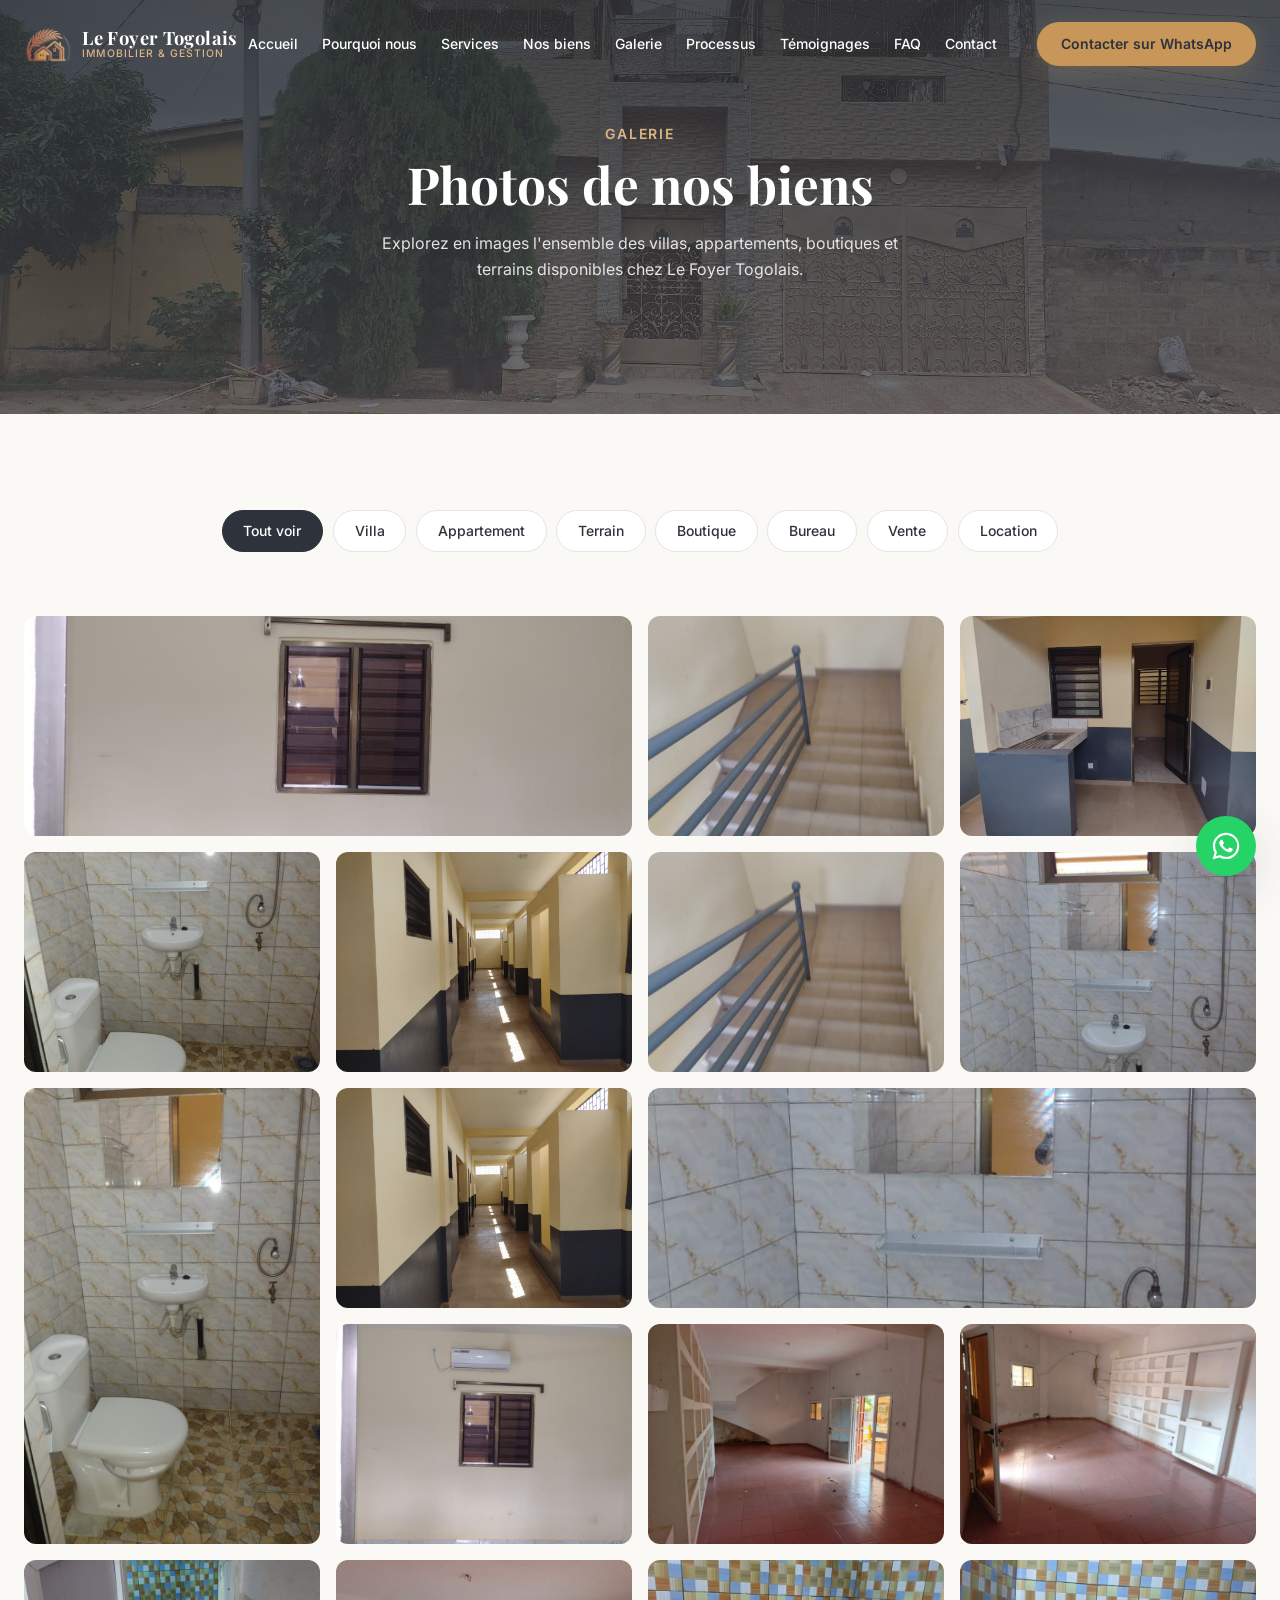
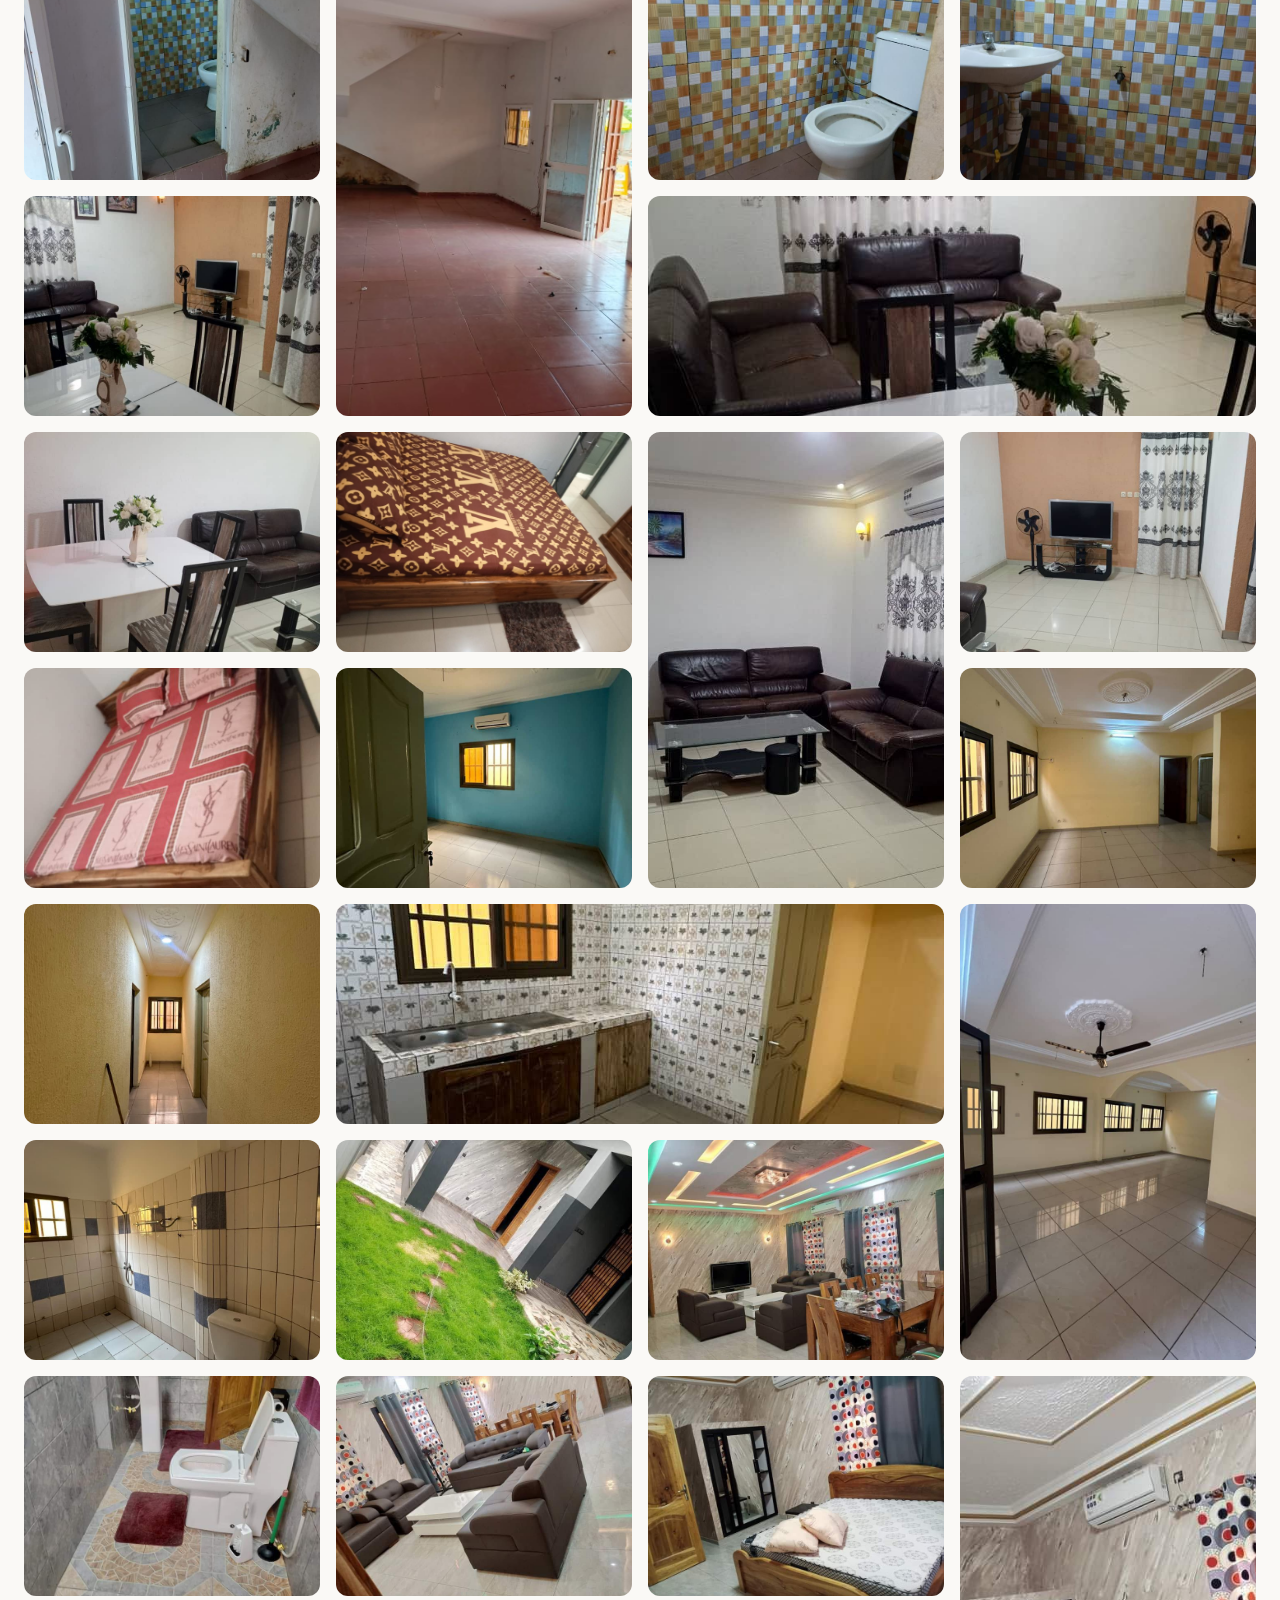
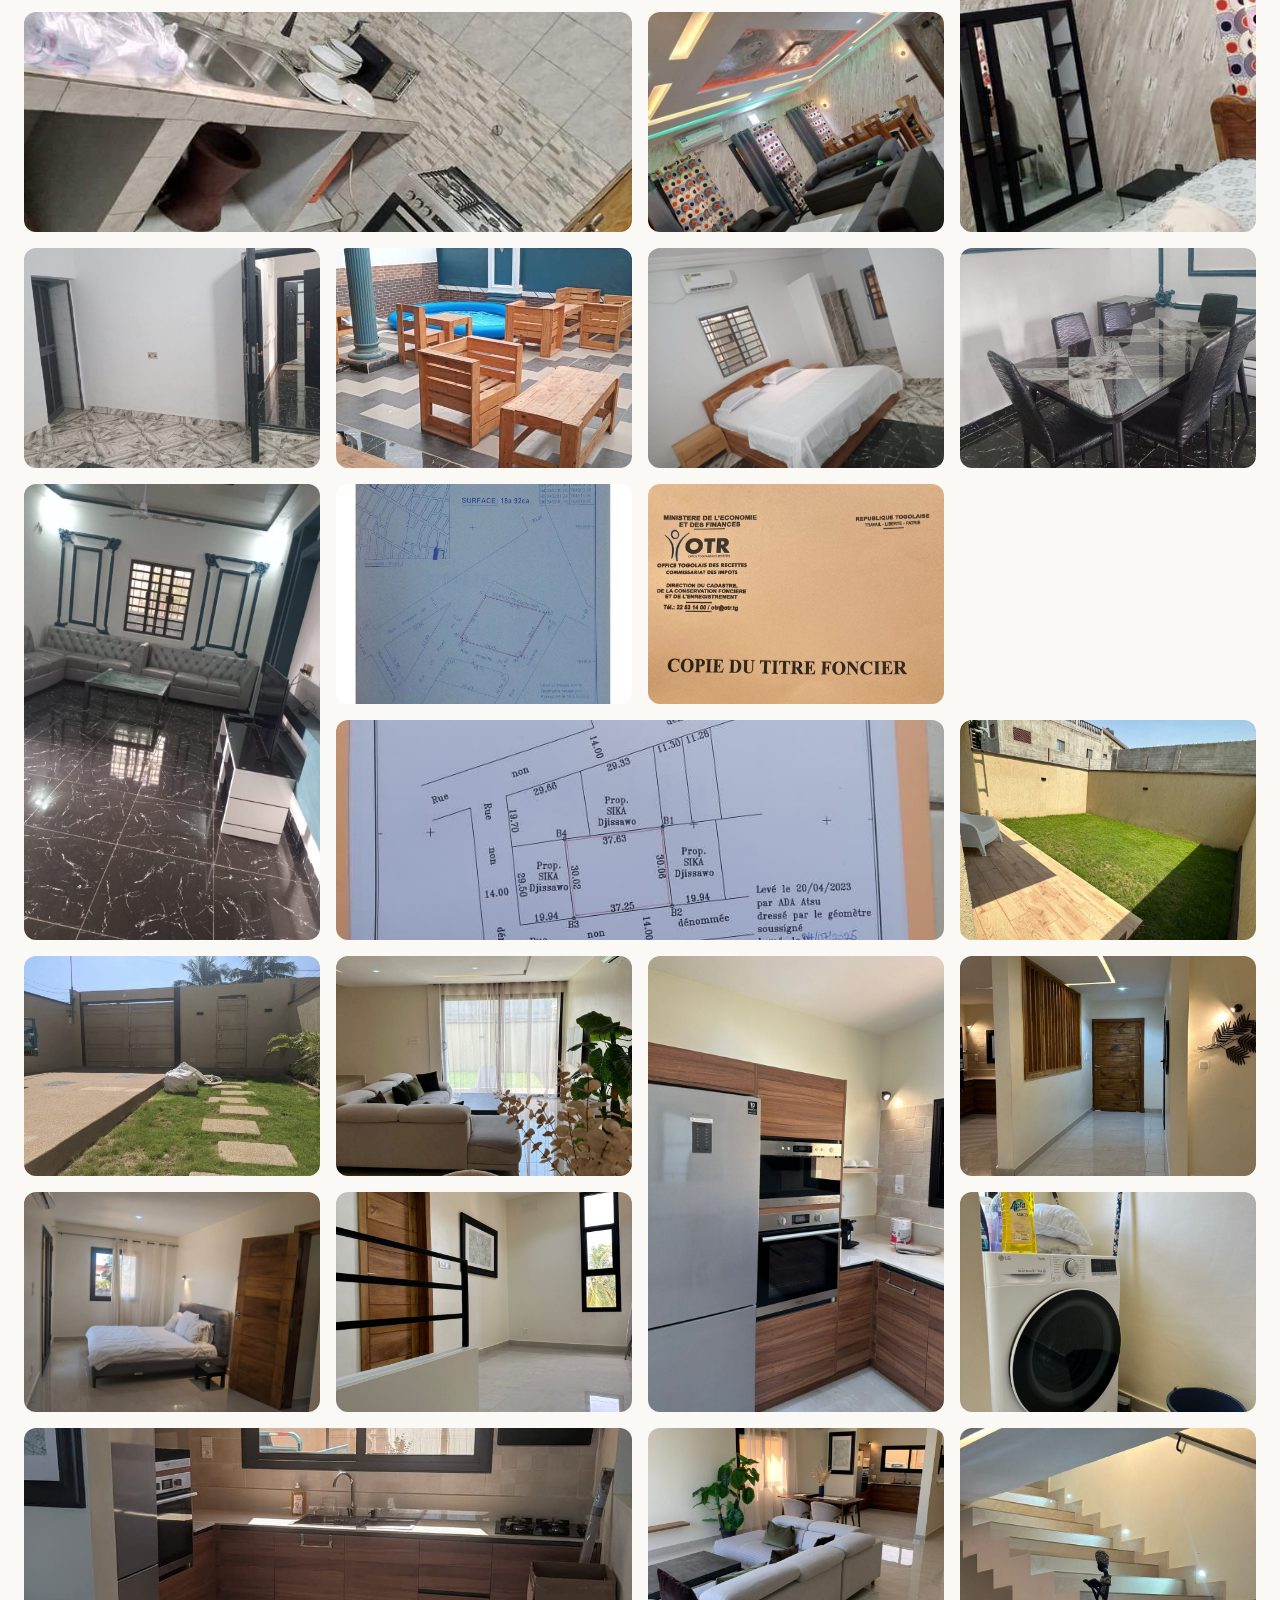
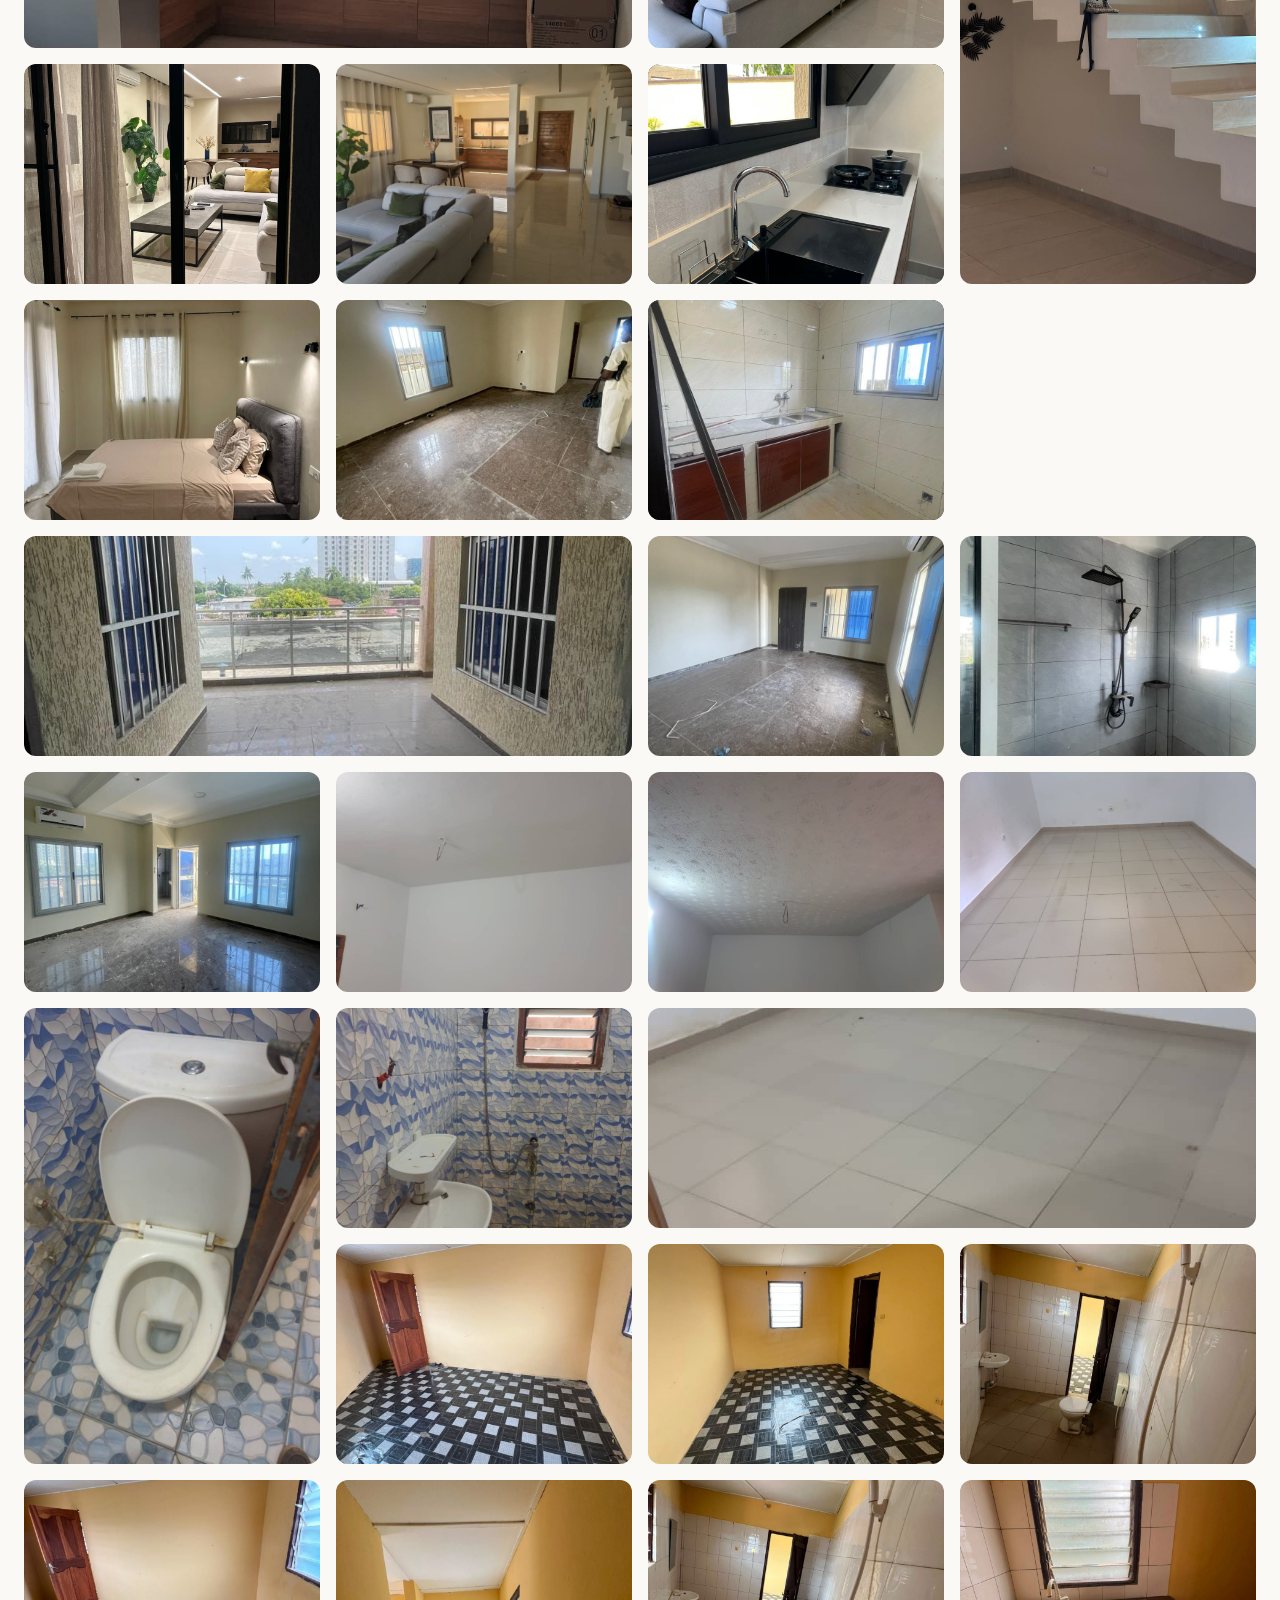
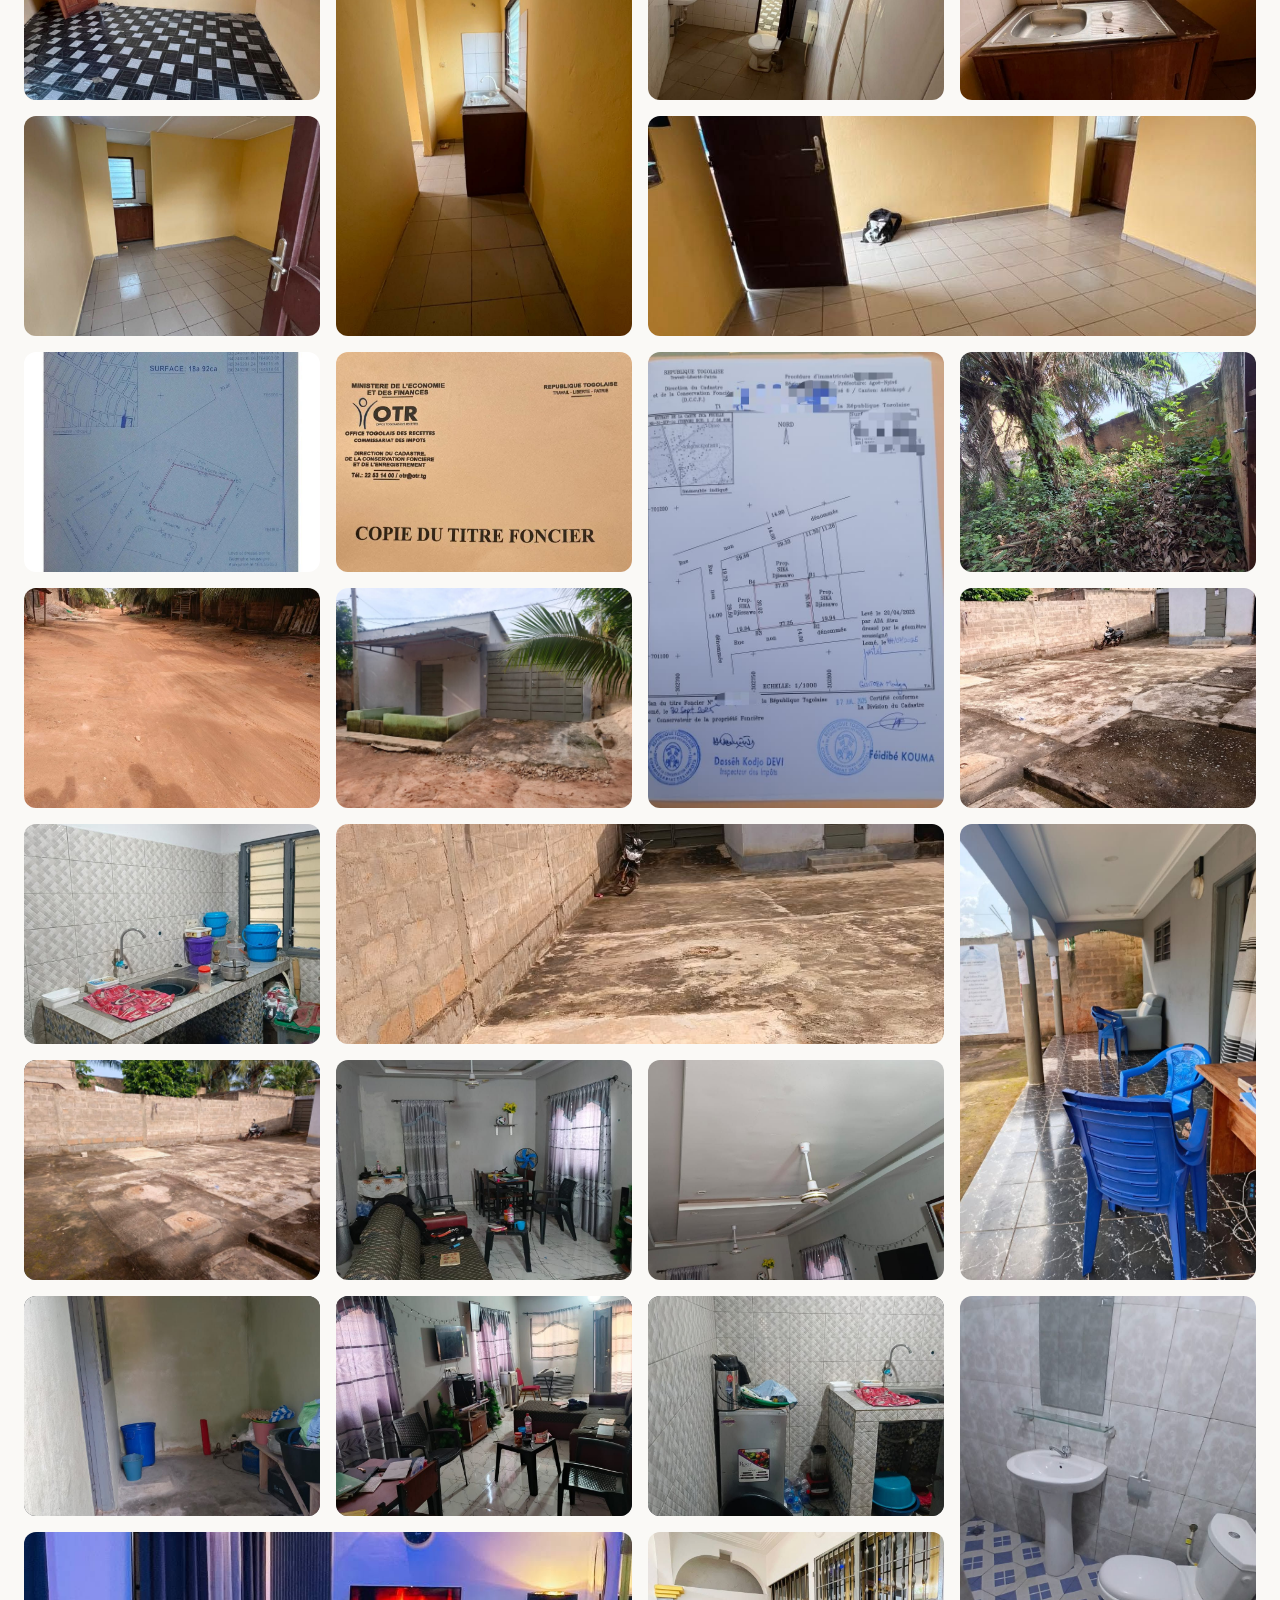
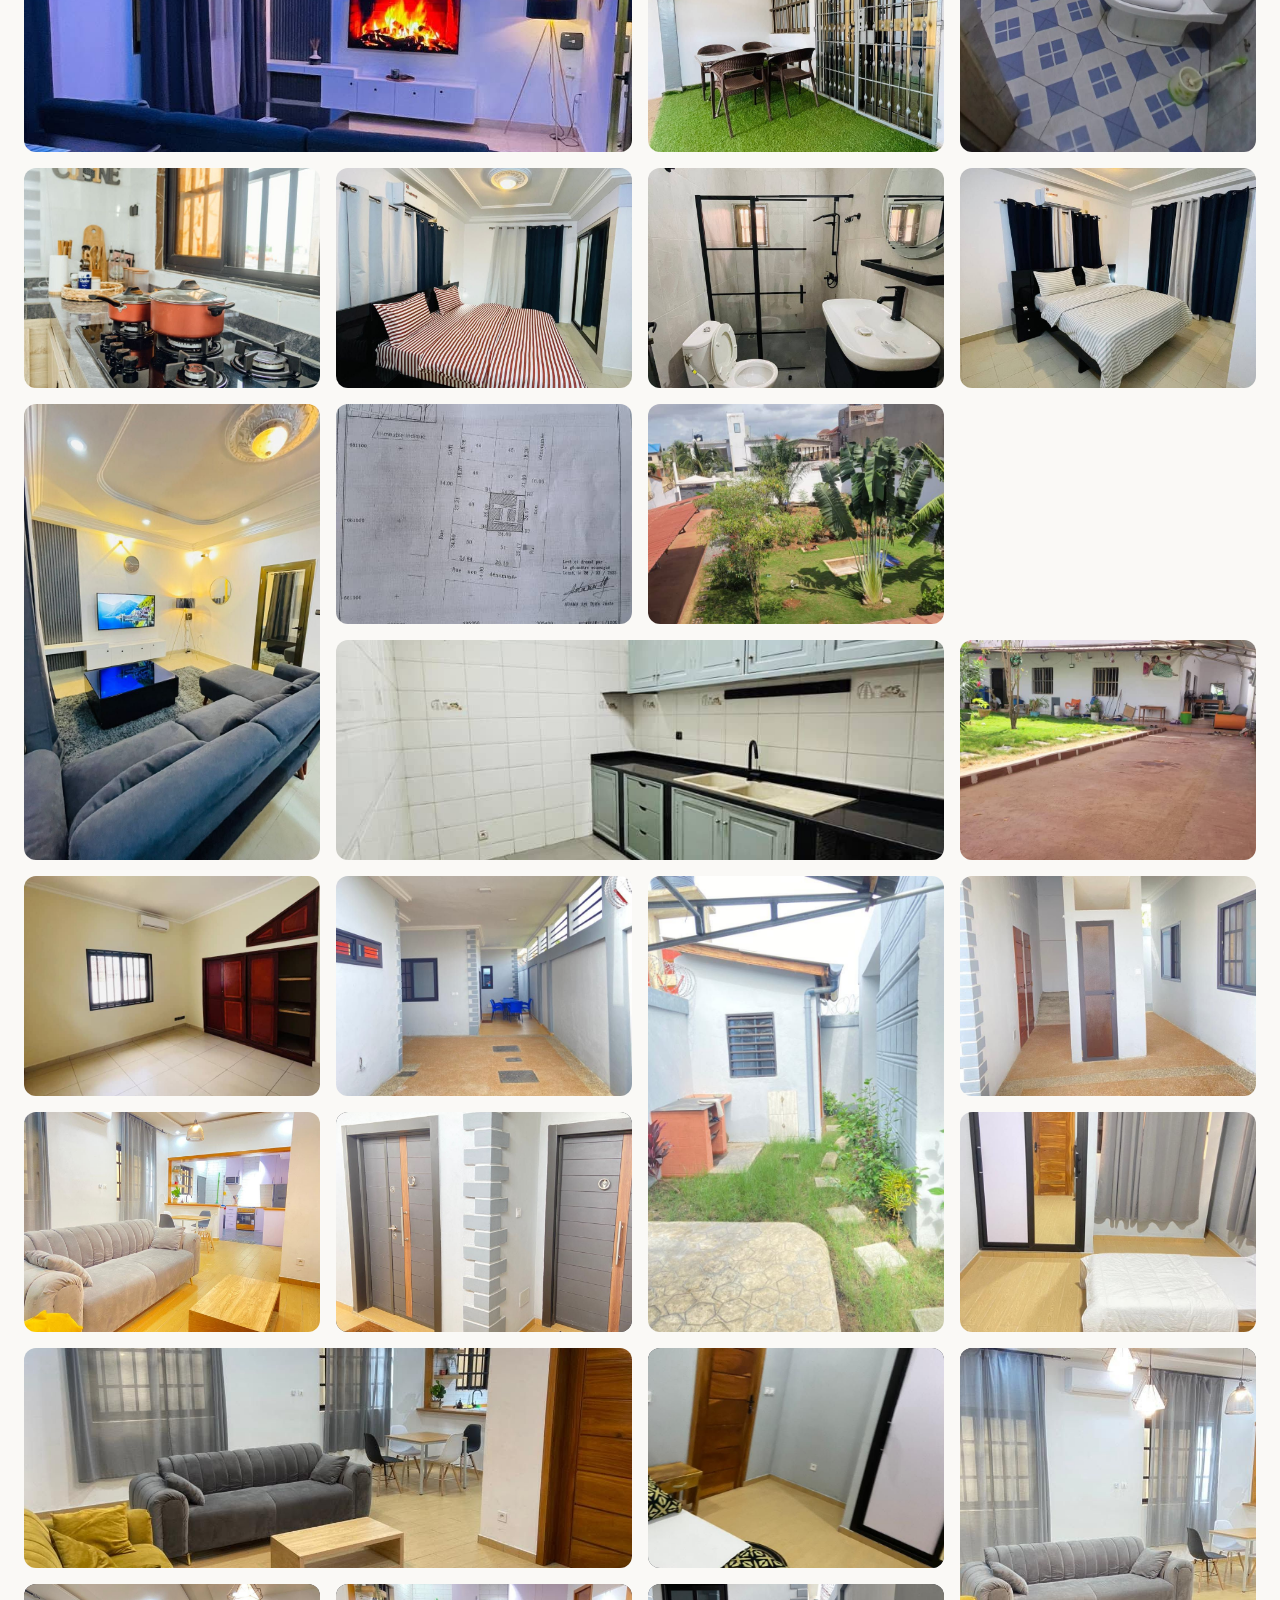
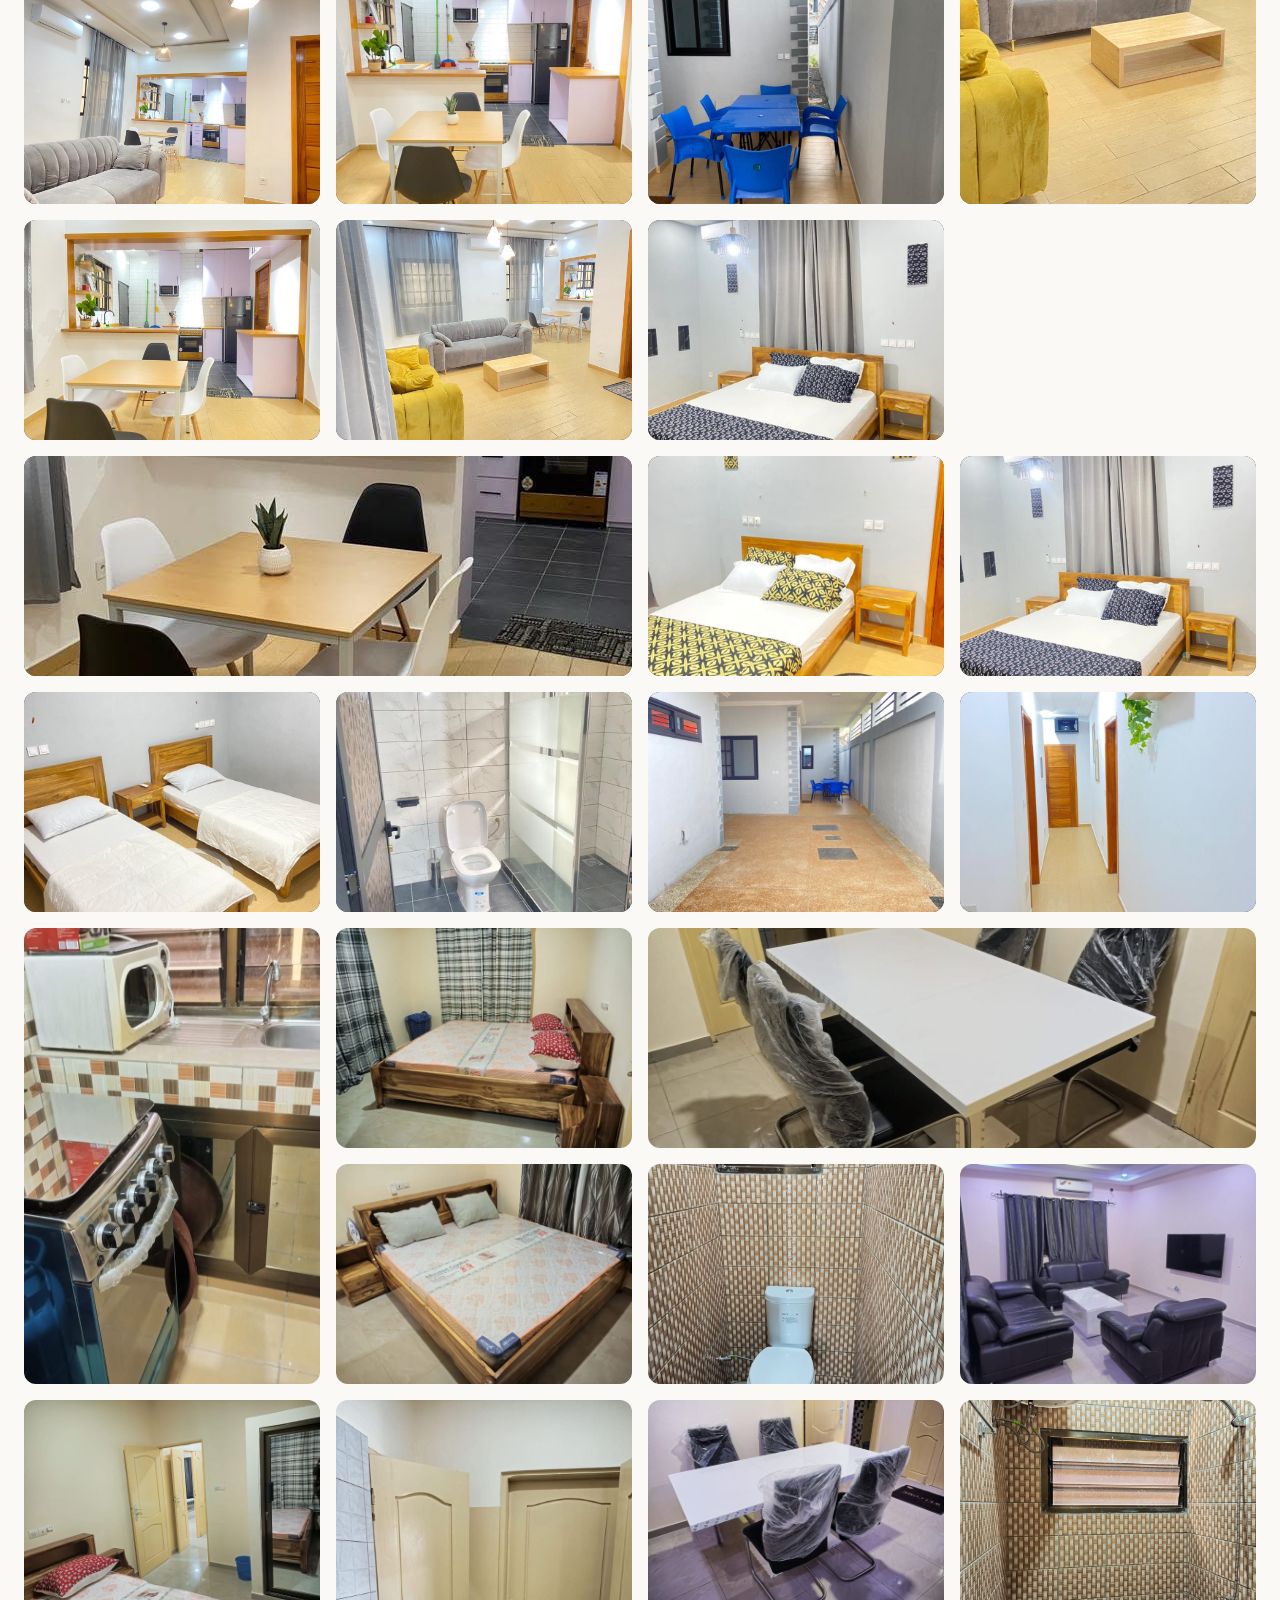
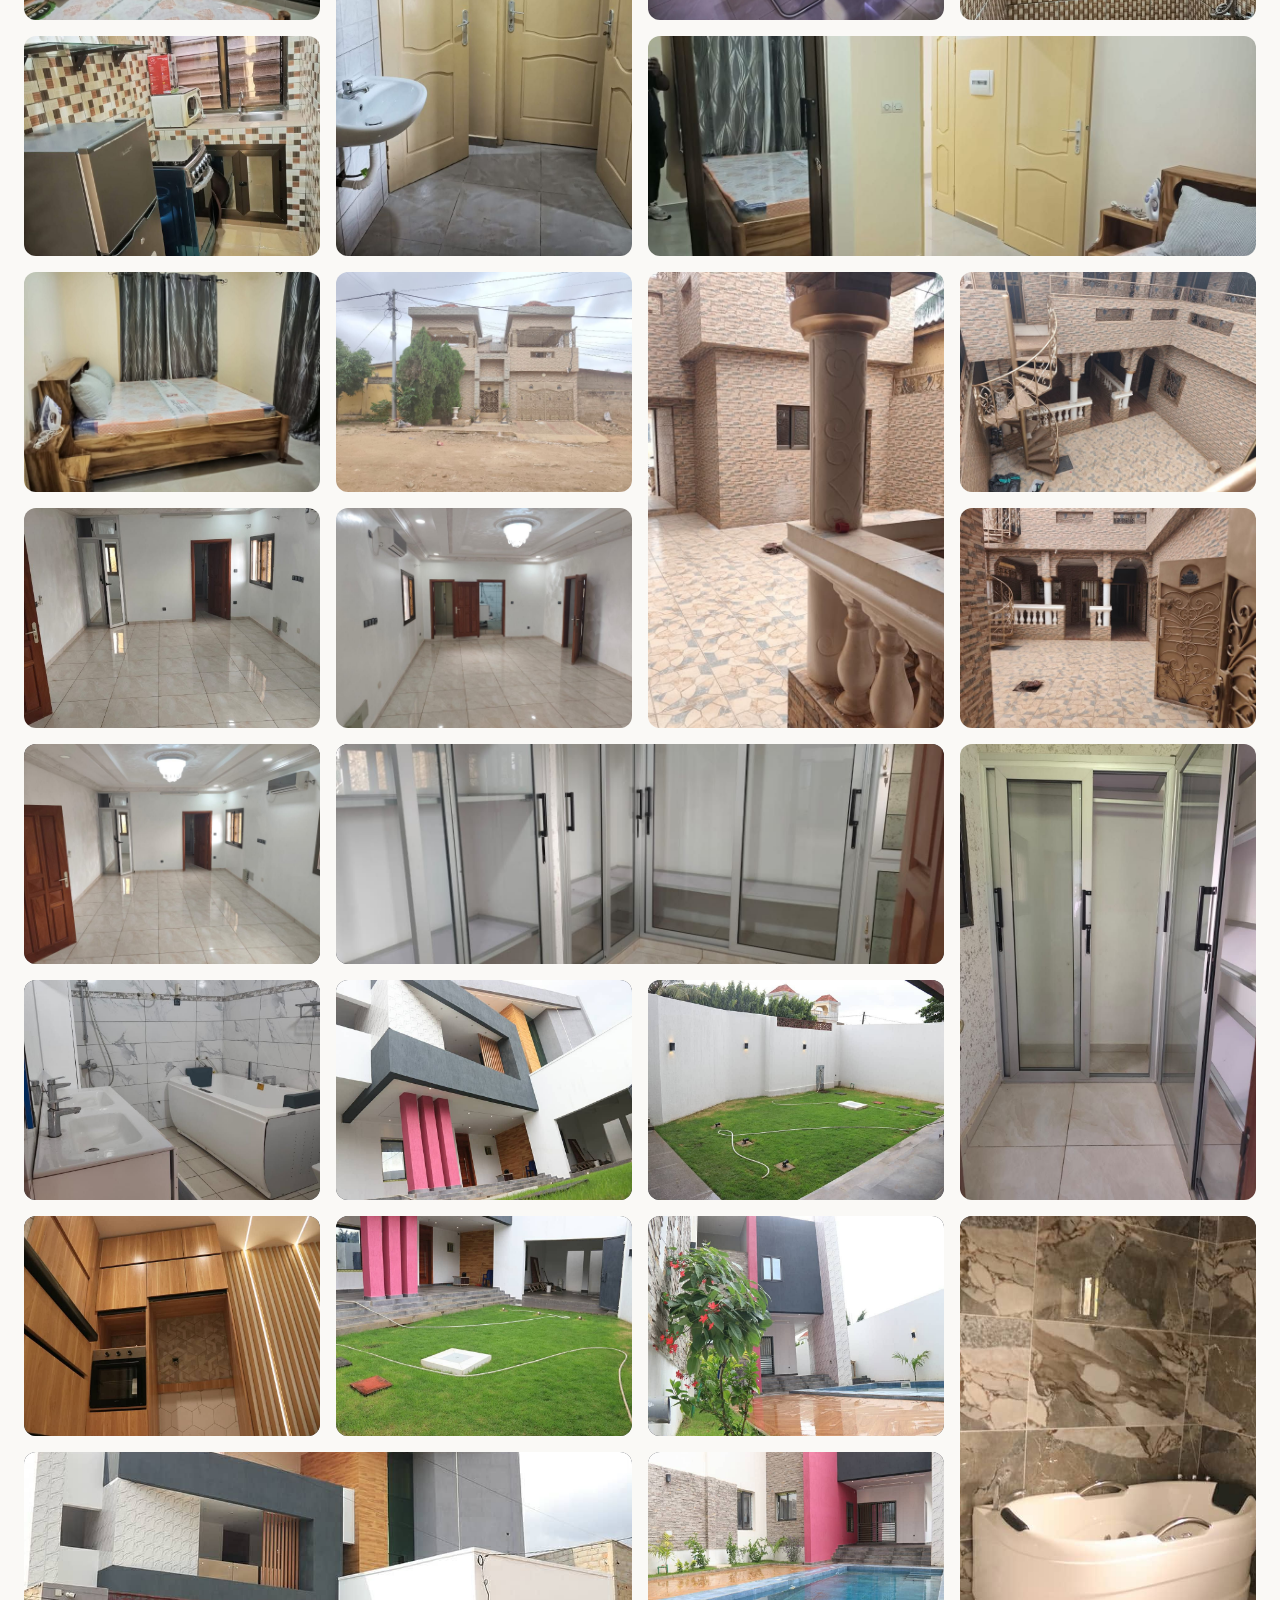
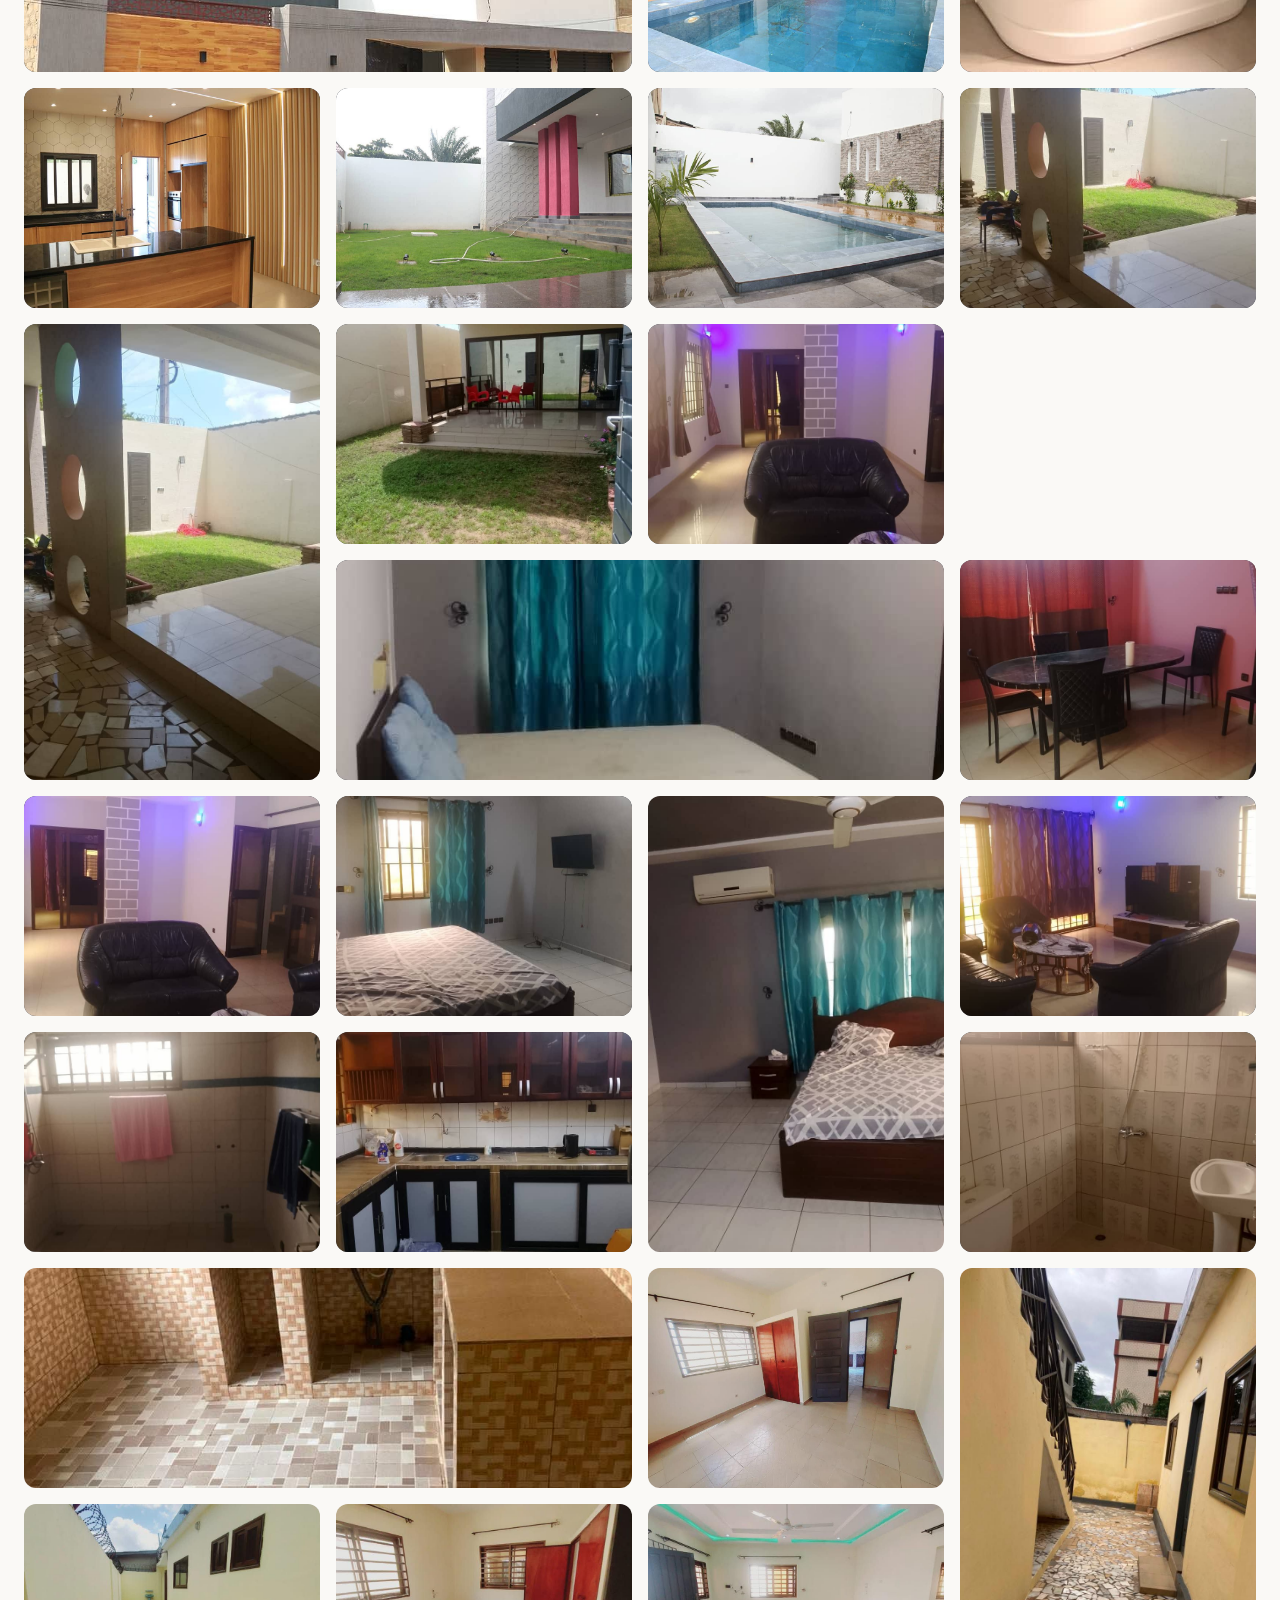
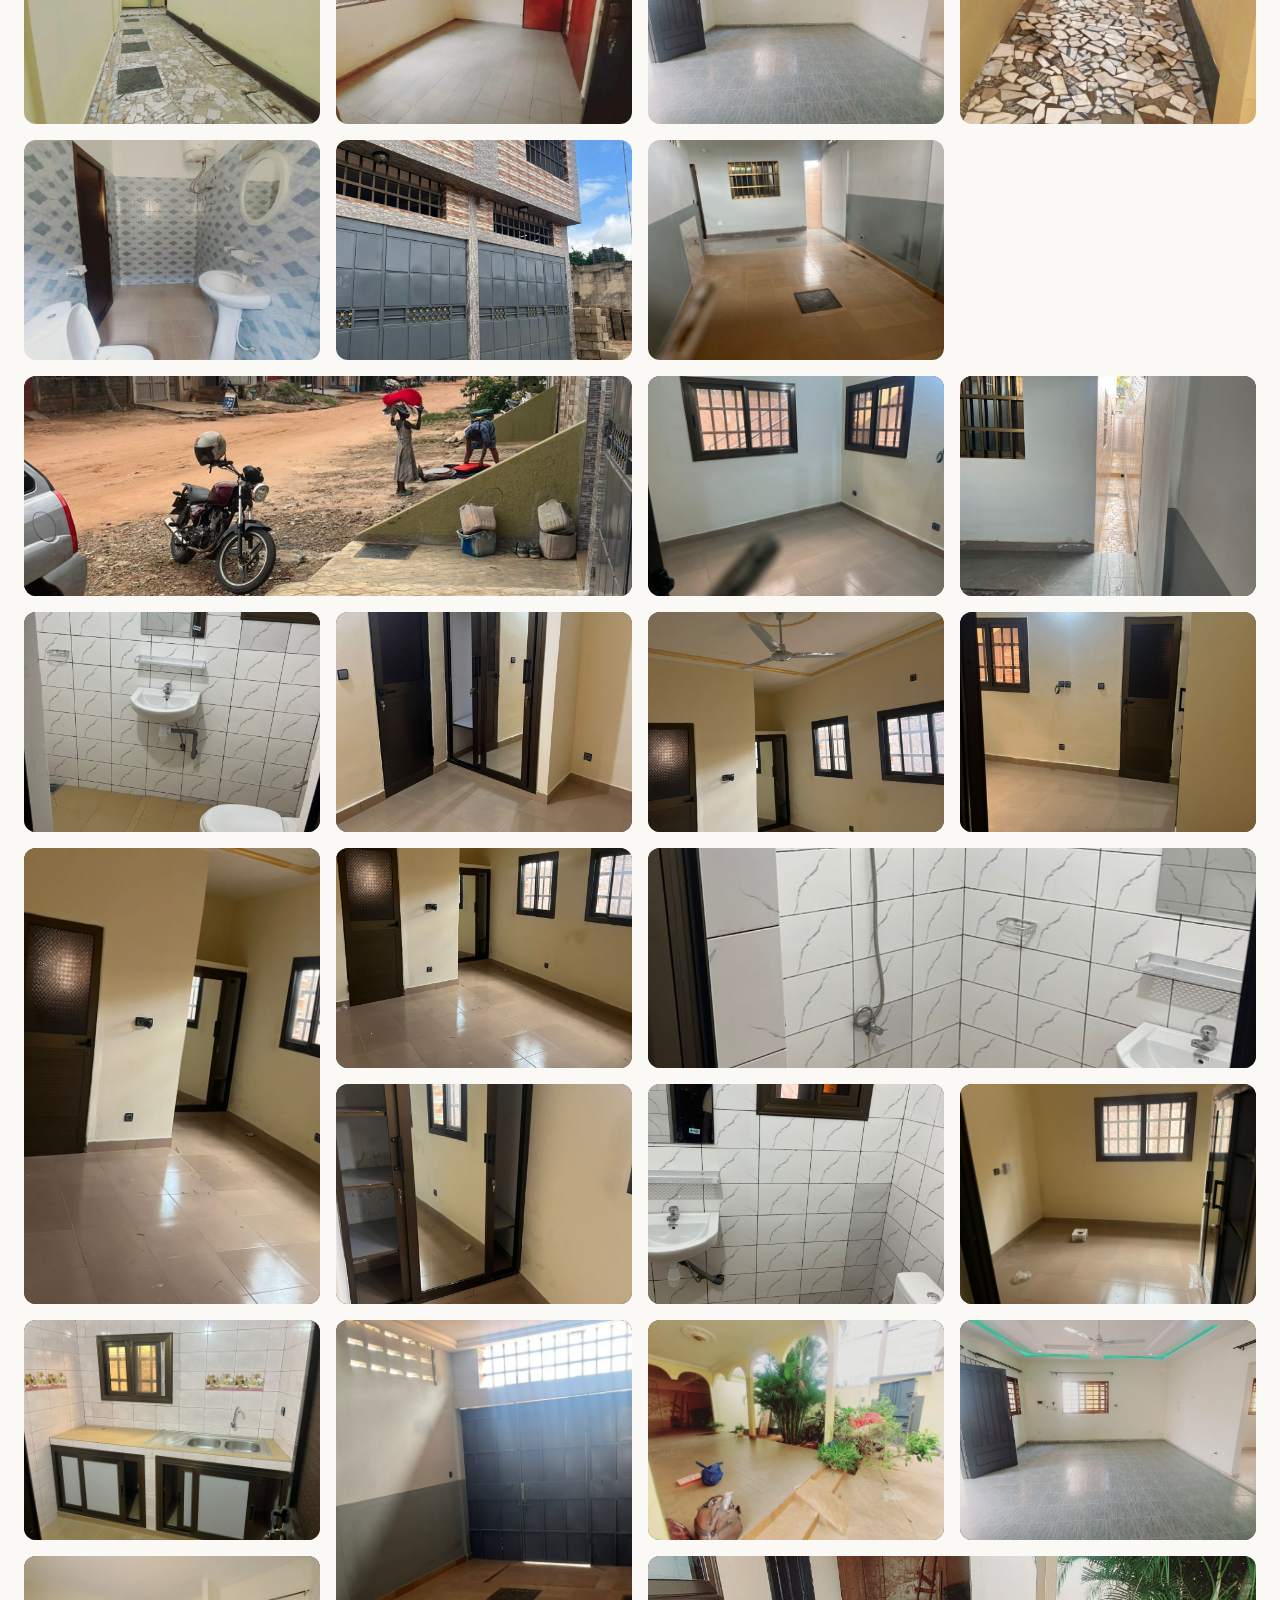
<file: galerie.html>
<!DOCTYPE html>
<html lang="fr">
<head>
  <meta charset="UTF-8">
  <meta name="viewport" content="width=device-width, initial-scale=1.0, viewport-fit=cover">
  <meta name="google-site-verification" content="vYbap6xLlMPNDE-f5p8IOgdveSX_tCGQrBTyl7imM44" />

  <title>Galerie Photos | Le Foyer Togolais</title>
  <meta name="description" content="Découvrez en photos les biens immobiliers de Le Foyer Togolais : villas, appartements, boutiques et terrains disponibles à la vente ou à la location au Togo.">
  <meta name="robots" content="index, follow">
  <link rel="canonical" href="https://www.lefoyertogolais.com/galerie.html">

  <meta property="og:type" content="website">
  <meta property="og:title" content="Galerie Photos | Le Foyer Togolais">
  <meta property="og:description" content="Découvrez en photos les biens immobiliers de Le Foyer Togolais au Togo.">
  <meta property="og:url" content="https://www.lefoyertogolais.com/galerie.html">
  <meta property="og:locale" content="fr_FR">
  <meta property="og:site_name" content="Le Foyer Togolais">

  <link rel="icon" type="image/x-icon" href="/favicon.ico">
  <link rel="icon" type="image/png" sizes="16x16" href="/favicon-16x16.png">
  <link rel="icon" type="image/png" sizes="32x32" href="/favicon-32x32.png">
  <link rel="apple-touch-icon" sizes="180x180" href="/apple-touch-icon.png">
  <meta name="theme-color" content="#2E323B">

  <link rel="preconnect" href="https://fonts.googleapis.com">
  <link rel="preconnect" href="https://fonts.gstatic.com" crossorigin>
  <link href="https://fonts.googleapis.com/css2?family=Playfair+Display:wght@600;700;800&family=Inter:wght@400;500;600;700&display=swap" rel="stylesheet">

  <link rel="stylesheet" href="assets/css/variables.css">
  <link rel="stylesheet" href="assets/css/reset.css">
  <link rel="stylesheet" href="assets/css/base.css">
  <link rel="stylesheet" href="assets/css/animations.css">
  <link rel="stylesheet" href="assets/css/header.css">
  <link rel="stylesheet" href="assets/css/gallery.css">
  <link rel="stylesheet" href="assets/css/footer.css">
  <link rel="stylesheet" href="assets/css/responsive.css">
</head>
<body>

  <a href="#main-content" class="skip-link">Aller au contenu principal</a>

  <!-- ==========================================================================
       HEADER / NAVIGATION (identique à index.html)
       ========================================================================== -->
  <header class="header" id="header">
    <div class="container header__inner">

      <a href="index.html" class="logo" aria-label="Le Foyer Togolais - Retour à l'accueil">
        <img
          src="assets/images/logo/logo-icon.png"
          alt="Logo Le Foyer Togolais"
          class="logo__icon"
          width="48"
          height="48"
        >
        <span class="logo__text">
          <span class="logo__name">Le Foyer Togolais</span>
          <span class="logo__baseline">Immobilier &amp; Gestion</span>
        </span>
      </a>

      <nav class="nav" id="nav" aria-label="Navigation principale">
        <ul class="nav__list">
          <li><a href="index.html" class="nav__link">Accueil</a></li>
          <li><a href="index.html#avantages" class="nav__link">Pourquoi nous</a></li>
          <li><a href="index.html#services" class="nav__link">Services</a></li>
          <li><a href="index.html#biens" class="nav__link">Nos biens</a></li>
          <li><a href="galerie.html" class="nav__link is-active">Galerie</a></li>
          <li><a href="index.html#processus" class="nav__link">Processus</a></li>
          <li><a href="index.html#temoignages" class="nav__link">Témoignages</a></li>
          <li><a href="index.html#faq" class="nav__link">FAQ</a></li>
          <li><a href="index.html#contact" class="nav__link">Contact</a></li>
        </ul>
        <a
          href="https://wa.me/22873079423"
          target="_blank"
          rel="noopener noreferrer"
          class="btn btn-primary nav__cta"
        >
          Contacter sur WhatsApp
        </a>
      </nav>

      <button
        class="nav__toggle"
        id="navToggle"
        aria-label="Ouvrir le menu de navigation"
        aria-expanded="false"
        aria-controls="nav"
      >
        <span></span>
        <span></span>
        <span></span>
      </button>

    </div>
  </header>

  <main id="main-content">

    <!-- ==========================================================================
         BANNIÈRE DE PAGE
         ========================================================================== -->
    <section class="page-banner" aria-label="Galerie photos">
      <div class="page-banner__bg">
        <img
          src="assets/images/properties/listing-20/01.jpg"
          alt="Villa duplex représentant la galerie de Le Foyer Togolais"
          width="1280"
          height="960"
        >
      </div>
      <div class="page-banner__overlay"></div>
      <div class="container page-banner__content">
        <p class="page-banner__eyebrow" data-animate="fade-in">Galerie</p>
        <h1 class="page-banner__title" data-animate="slide-up">Photos de nos biens</h1>
        <p class="page-banner__text" data-animate="slide-up" data-animate-delay="1">
          Explorez en images l'ensemble des villas, appartements, boutiques et terrains
          disponibles chez Le Foyer Togolais.
        </p>
      </div>
    </section>

    <!-- ==========================================================================
         GALERIE : FILTRES + GRILLE + LIGHTBOX
         ========================================================================== -->
    <section class="gallery" id="galerie-media" aria-labelledby="gallery-title">
      <div class="container">

        <h2 class="sr-only" id="gallery-title">Galerie de photos</h2>

        <div class="gallery-filters" data-animate="fade-in">
          <button class="gallery-filter is-active" data-filter="all">Tout voir</button>
          <button class="gallery-filter" data-filter="villa">Villa</button>
          <button class="gallery-filter" data-filter="appartement">Appartement</button>
          <button class="gallery-filter" data-filter="terrain">Terrain</button>
          <button class="gallery-filter" data-filter="boutique">Boutique</button>
          <button class="gallery-filter" data-filter="bureau">Bureau</button>
          <button class="gallery-filter" data-filter="vente">Vente</button>
          <button class="gallery-filter" data-filter="location">Location</button>
        </div>

        <!-- La grille est générée dynamiquement par gallery.js depuis data/properties.json -->
        <div class="gallery-grid" id="galleryGrid" aria-live="polite"></div>

        <p class="gallery-empty" id="galleryEmpty">Aucune photo ne correspond à ce filtre pour le moment.</p>


      </div>
    </section>

    <!-- ==========================================================================
         CTA de fin de page - inciter au contact après consultation de la galerie
         ========================================================================== -->
    <section aria-label="Contactez-nous" style="padding-block: var(--space-xl);">
      <div class="container text-center" data-animate="fade-in">
        <h2 style="margin-bottom: var(--space-sm);">Un bien vous a plu ?</h2>
        <p class="section-subtitle" style="margin-inline:auto; margin-bottom: var(--space-md);">
          Contactez-nous dès maintenant pour organiser une visite ou obtenir plus d'informations.
        </p>
        <a href="https://wa.me/22873079423" target="_blank" rel="noopener noreferrer" class="btn btn-primary">
          Contacter sur WhatsApp
        </a>
      </div>
    </section>

  </main>

  <!-- ==========================================================================
       LIGHTBOX (plein écran, généré une seule fois, réutilisé pour tous les médias)
       ========================================================================== -->
  <div class="lightbox" id="lightbox" role="dialog" aria-modal="true" aria-label="Visionneuse de média">
    <div class="lightbox__inner">
      <button class="lightbox__close" id="lightboxClose" aria-label="Fermer">
        <svg viewBox="0 0 24 24"><path d="M6 6l12 12M18 6L6 18" stroke-linecap="round"/></svg>
      </button>
      <button class="lightbox__prev" id="lightboxPrev" aria-label="Média précédent">
        <svg viewBox="0 0 24 24"><path d="M15 6l-6 6 6 6" stroke-linecap="round" stroke-linejoin="round"/></svg>
      </button>
      <div class="lightbox__media-wrap" id="lightboxMediaWrap"></div>
      <button class="lightbox__next" id="lightboxNext" aria-label="Média suivant">
        <svg viewBox="0 0 24 24"><path d="M9 6l6 6-6 6" stroke-linecap="round" stroke-linejoin="round"/></svg>
      </button>
      <p class="lightbox__caption" id="lightboxCaption"></p>
    </div>
  </div>

  <!-- ==========================================================================
       FOOTER (identique à index.html)
       ========================================================================== -->
  <footer class="footer">
    <div class="container">
      <div class="footer__grid">

        <div class="footer__brand">
          <a href="index.html" class="logo" aria-label="Le Foyer Togolais - Accueil">
            <img src="assets/images/logo/logo-icon.png" alt="Logo Le Foyer Togolais" class="logo__icon" width="52" height="52">
            <span class="logo__text">
              <span class="logo__name">Le Foyer Togolais</span>
              <span class="logo__baseline">Immobilier &amp; Gestion</span>
            </span>
          </a>
          <p class="footer__tagline">
            Votre partenaire de confiance pour tous vos projets immobiliers au Togo :
            gestion, location, vente, entretien et BTP.
          </p>
          <div class="footer__socials">
            <a href="https://www.facebook.com/share/1NpjpRbzN5/?mibextid=wwXIfr" class="footer__social-link" aria-label="Facebook 1" target="_blank" rel="noopener noreferrer">
              <svg viewBox="0 0 24 24" aria-hidden="true"><path d="M13.5 21v-7.5H16l.5-3.5h-3V7.7c0-1 .3-1.7 1.7-1.7H16.5V2.8C16 2.7 15 2.6 13.9 2.6c-2.4 0-4.1 1.5-4.1 4.2v2.4H7.3v3.5h2.5V21h3.7z"/></svg>
            </a>
            <a href="https://www.facebook.com/share/1DMfR3faQ1/?mibextid=wwXIfr" class="footer__social-link" aria-label="Facebook 2" target="_blank" rel="noopener noreferrer">
              <svg viewBox="0 0 24 24" aria-hidden="true"><path d="M13.5 21v-7.5H16l.5-3.5h-3V7.7c0-1 .3-1.7 1.7-1.7H16.5V2.8C16 2.7 15 2.6 13.9 2.6c-2.4 0-4.1 1.5-4.1 4.2v2.4H7.3v3.5h2.5V21h3.7z"/></svg>
            </a>
            <a href="https://www.facebook.com/share/1EBLCXM8rR/?mibextid=wwXIfr" class="footer__social-link" aria-label="Facebook 3" target="_blank" rel="noopener noreferrer">
              <svg viewBox="0 0 24 24" aria-hidden="true"><path d="M13.5 21v-7.5H16l.5-3.5h-3V7.7c0-1 .3-1.7 1.7-1.7H16.5V2.8C16 2.7 15 2.6 13.9 2.6c-2.4 0-4.1 1.5-4.1 4.2v2.4H7.3v3.5h2.5V21h3.7z"/></svg>
            </a>
            <a href="https://www.facebook.com/share/1F7qU1WaC9/?mibextid=wwXIfr" class="footer__social-link" aria-label="Facebook 4" target="_blank" rel="noopener noreferrer">
              <svg viewBox="0 0 24 24" aria-hidden="true"><path d="M13.5 21v-7.5H16l.5-3.5h-3V7.7c0-1 .3-1.7 1.7-1.7H16.5V2.8C16 2.7 15 2.6 13.9 2.6c-2.4 0-4.1 1.5-4.1 4.2v2.4H7.3v3.5h2.5V21h3.7z"/></svg>
            </a>
            <a href="https://www.facebook.com/share/1GUrDBBdKL/?mibextid=wwXIfr" class="footer__social-link" aria-label="Facebook 5" target="_blank" rel="noopener noreferrer">
              <svg viewBox="0 0 24 24" aria-hidden="true"><path d="M13.5 21v-7.5H16l.5-3.5h-3V7.7c0-1 .3-1.7 1.7-1.7H16.5V2.8C16 2.7 15 2.6 13.9 2.6c-2.4 0-4.1 1.5-4.1 4.2v2.4H7.3v3.5h2.5V21h3.7z"/></svg>
            </a>
            <a href="https://wa.me/22873079423" class="footer__social-link" aria-label="WhatsApp" target="_blank" rel="noopener noreferrer">
              <svg viewBox="0 0 24 24" aria-hidden="true"><path d="M12.04 2C6.58 2 2.13 6.45 2.13 11.91c0 1.75.46 3.45 1.32 4.95L2 22l5.29-1.39a9.9 9.9 0 0 0 4.75 1.21h.01c5.46 0 9.9-4.45 9.9-9.91C21.96 6.45 17.5 2 12.04 2zm4.52 14.13c-.25 0-1.47-.72-1.7-.81-.23-.08-.4-.12-.56.13-.17.25-.64.81-.79.97-.14.17-.29.19-.54.06-.25-.12-1.04-.38-1.98-1.22-.73-.65-1.23-1.46-1.37-1.7-.14-.25-.02-.39.11-.51.11-.11.25-.29.37-.43.12-.15.16-.25.25-.42.08-.17.04-.31-.02-.44-.06-.12-.56-1.35-.77-1.85-.2-.48-.41-.42-.56-.43-1.02-.05-1.15.31-1.15 2.07 0 1.22.89 2.4 1.01 2.56.12.17 1.75 2.67 4.24 3.74 1.66.72 2.31.65 2.97.54.48-.07 1.47-.6 1.68-1.18.21-.58.21-1.07.14-1.18-.06-.11-.23-.17-.48-.29z"/></svg>
            </a>
            <a href="#" class="footer__social-link" aria-label="Instagram" target="_blank" rel="noopener noreferrer">
              <svg viewBox="0 0 24 24" aria-hidden="true"><path d="M12 2c2.7 0 3.06.01 4.12.06 1.06.05 1.79.22 2.43.47.66.26 1.22.6 1.77 1.15.55.55.9 1.11 1.15 1.77.25.64.42 1.37.47 2.43.05 1.06.06 1.42.06 4.12s-.01 3.06-.06 4.12c-.05 1.06-.22 1.79-.47 2.43a4.9 4.9 0 0 1-1.15 1.77 4.9 4.9 0 0 1-1.77 1.15c-.64.25-1.37.42-2.43.47-1.06.05-1.42.06-4.12.06s-3.06-.01-4.12-.06c-1.06-.05-1.79-.22-2.43-.47a4.9 4.9 0 0 1-1.77-1.15 4.9 4.9 0 0 1-1.15-1.77c-.25-.64-.42-1.37-.47-2.43C2.01 15.06 2 14.7 2 12s.01-3.06.06-4.12c.05-1.06.22-1.79.47-2.43.26-.66.6-1.22 1.15-1.77A4.9 4.9 0 0 1 5.45.53C6.09.28 6.82.11 7.88.06 8.94.01 9.3 0 12 0zm0 5a5 5 0 100 10 5 5 0 000-10zm0 8.2a3.2 3.2 0 110-6.4 3.2 3.2 0 010 6.4zm5.2-8.4a1.17 1.17 0 100-2.33 1.17 1.17 0 000 2.33z"/></svg>
            </a>
          </div>
        </div>

        <nav class="footer__col" aria-label="Liens rapides">
          <h3 class="footer__heading">Liens rapides</h3>
          <div class="footer__links">
            <a href="index.html">Accueil</a>
            <a href="index.html#avantages">Pourquoi nous</a>
            <a href="index.html#services">Services</a>
            <a href="index.html#biens">Nos biens</a>
            <a href="galerie.html">Galerie</a>
          </div>
        </nav>

        <nav class="footer__col" aria-label="Autres liens">
          <h3 class="footer__heading">À propos</h3>
          <div class="footer__links">
            <a href="index.html#processus">Notre processus</a>
            <a href="index.html#investir">Investir au Togo</a>
            <a href="index.html#temoignages">Témoignages</a>
            <a href="index.html#faq">FAQ</a>
            <a href="index.html#contact">Contact</a>
          </div>
        </nav>

        <div class="footer__col">
          <h3 class="footer__heading">Coordonnées</h3>
          <div class="footer__contact">
            <a href="https://wa.me/22873079423" target="_blank" rel="noopener noreferrer">
              <svg viewBox="0 0 24 24" aria-hidden="true"><path d="M22 16.92v3a2 2 0 01-2.18 2 19.79 19.79 0 01-8.63-3.07 19.5 19.5 0 01-6-6 19.79 19.79 0 01-3.07-8.67A2 2 0 014.11 2h3a2 2 0 012 1.72c.13.96.36 1.9.68 2.81a2 2 0 01-.45 2.11L8.09 9.91a16 16 0 006 6l1.27-1.27a2 2 0 012.11-.45c.9.32 1.85.55 2.81.68A2 2 0 0122 16.92z" stroke-linecap="round" stroke-linejoin="round" fill="none" stroke-width="2"/></svg>
              <span>+228 73 07 94 23</span>
            </a>
            <a href="mailto:contact.garantiehabitatlome@gmail.com">
              <svg viewBox="0 0 24 24" aria-hidden="true"><path d="M4 4h16v16H4z" stroke-linecap="round" stroke-linejoin="round" fill="none" stroke-width="2"/><path d="M4 6l8 7 8-7" stroke-linecap="round" stroke-linejoin="round" fill="none" stroke-width="2"/></svg>
              <span>contact.garantiehabitatlome@gmail.com</span>
            </a>
            <span>
              <svg viewBox="0 0 24 24" aria-hidden="true"><path d="M12 22s7-6.5 7-12a7 7 0 10-14 0c0 5.5 7 12 7 12z" stroke-linecap="round" stroke-linejoin="round" fill="none" stroke-width="2"/><circle cx="12" cy="10" r="2.5" fill="none" stroke-width="2"/></svg>
              <span>Adidogomé Madiba · Atsiégou, Togo 2000 · Baguida — Lomé, Togo</span>
            </span>
          </div>
        </div>

      </div>

      <div class="footer__bottom">
        <p>&copy; <span data-current-year>2026</span> Le Foyer Togolais. Tous droits réservés.</p>
        <p>Site conçu avec soin pour Le Foyer Togolais.</p>
      </div>
    </div>
  </footer>

  <a
    href="https://wa.me/22873079423"
    target="_blank"
    rel="noopener noreferrer"
    class="whatsapp-float"
    aria-label="Contacter Le Foyer Togolais sur WhatsApp"
  >
    <svg viewBox="0 0 24 24" aria-hidden="true">
      <path d="M12.04 2C6.58 2 2.13 6.45 2.13 11.91c0 1.75.46 3.45 1.32 4.95L2 22l5.29-1.39a9.9 9.9 0 0 0 4.75 1.21h.01c5.46 0 9.9-4.45 9.9-9.91C21.96 6.45 17.5 2 12.04 2zm0 18.13h-.01a8.2 8.2 0 0 1-4.18-1.14l-.3-.18-3.12.82.83-3.04-.2-.31a8.18 8.18 0 0 1-1.26-4.37c0-4.54 3.7-8.24 8.25-8.24 2.2 0 4.27.86 5.83 2.42a8.19 8.19 0 0 1 2.42 5.83c0 4.55-3.7 8.24-8.26 8.24zm4.52-6.16c-.25-.12-1.47-.72-1.7-.81-.23-.08-.4-.12-.56.13-.17.25-.64.81-.79.97-.14.17-.29.19-.54.06-.25-.12-1.04-.38-1.98-1.22-.73-.65-1.23-1.46-1.37-1.7-.14-.25-.02-.39.11-.51.11-.11.25-.29.37-.43.12-.15.16-.25.25-.42.08-.17.04-.31-.02-.44-.06-.12-.56-1.35-.77-1.85-.2-.48-.41-.42-.56-.43-.14-.01-.31-.01-.48-.01a.92.92 0 0 0-.67.31c-.23.25-.87.85-.87 2.07 0 1.22.89 2.4 1.01 2.56.12.17 1.75 2.67 4.24 3.74.59.26 1.05.41 1.41.52.59.19 1.13.16 1.56.1.48-.07 1.47-.6 1.68-1.18.21-.58.21-1.07.14-1.18-.06-.11-.23-.17-.48-.29z"/>
    </svg>
  </a>

  <script type="application/ld+json">
  {
    "@context": "https://schema.org",
    "@type": "BreadcrumbList",
    "itemListElement": [
      { "@type": "ListItem", "position": 1, "name": "Accueil", "item": "https://www.lefoyertogolais.com/" },
      { "@type": "ListItem", "position": 2, "name": "Galerie", "item": "https://www.lefoyertogolais.com/galerie.html" }
    ]
  }
  </script>

  <script src="assets/js/nav.js" defer></script>
  <script src="assets/js/animations.js" defer></script>
  <script src="assets/js/supabase-config.js"></script>
  <script src="assets/js/gallery.js" defer></script>
  <script src="assets/js/main.js" defer></script>

</body>
</html>
</file>
<file: assets/css/variables.css>
/* ==========================================================================
   VARIABLES.CSS
   Toutes les valeurs réutilisables du site : couleurs, typographies,
   espacements, ombres, transitions. Modifie ce fichier pour changer
   l'identité visuelle du site sans toucher au reste du CSS.
   ========================================================================== */

:root {

  /* ---------- COULEURS PRINCIPALES (identité "Le Foyer Togolais" : terracotta / doré / anthracite) ---------- */
  --color-navy: #2E323B;          /* Anthracite - couleur principale (remplace l'ancien bleu marine) */
  --color-navy-light: #3F4550;    /* Anthracite plus clair - hover, dégradés */
  --color-navy-dark: #1B1E23;     /* Anthracite très foncé - footer, fonds sombres */

  --color-gold: #C9965A;          /* Doré/ocre du logo - accents premium, CTA secondaires */
  --color-gold-light: #DDB483;    /* Doré clair - hover sur éléments dorés */
  --color-gold-dark: #A87A42;     /* Doré foncé - texte sur fond clair */

  --color-terracotta: #B5583C;    /* Terracotta du logo (feuille) - accent chaleureux, badges "vente" */
  --color-terracotta-light: #C97456; /* Terracotta clair - hover */
  --color-terracotta-dark: #8F4530;  /* Terracotta foncé */

  --color-white: #FFFFFF;
  --color-off-white: #FAF9F6;     /* Blanc cassé - fonds de section */
  --color-gray-light: #E5E5E5;    /* Gris clair - séparateurs, fonds secondaires */
  --color-gray-medium: #9CA3AF;   /* Gris moyen - texte secondaire */
  --color-gray-dark: #2B2B2B;     /* Gris anthracite - texte principal */

  --color-success: #2E7D32;       /* Vert - confirmations, disponibilité */
  --color-error: #C0392B;         /* Rouge - erreurs de formulaire */

  /* ---------- COULEURS SEMANTIQUES (usage fonctionnel) ---------- */
  --color-bg-primary: var(--color-off-white);
  --color-bg-dark: var(--color-navy);
  --color-text-primary: var(--color-gray-dark);
  --color-text-light: var(--color-off-white);
  --color-text-muted: var(--color-gray-medium);
  --color-border: var(--color-gray-light);

  /* ---------- TYPOGRAPHIE ---------- */
  /* Police de titres : élégante, avec empattements pour le côté "prestige" */
  --font-heading: 'Playfair Display', Georgia, 'Times New Roman', serif;
  /* Police de texte courant : moderne, lisible, sans-serif */
  --font-body: 'Inter', -apple-system, BlinkMacSystemFont, 'Segoe UI', Roboto, sans-serif;

  --fs-xs: 0.75rem;      /* 12px */
  --fs-sm: 0.875rem;     /* 14px */
  --fs-base: 1rem;       /* 16px */
  --fs-md: 1.125rem;     /* 18px */
  --fs-lg: 1.25rem;      /* 20px */
  --fs-xl: 1.5rem;       /* 24px */
  --fs-2xl: 2rem;        /* 32px */
  --fs-3xl: 2.5rem;      /* 40px */
  --fs-4xl: 3.25rem;     /* 52px */
  --fs-5xl: 4rem;        /* 64px */

  --fw-regular: 400;
  --fw-medium: 500;
  --fw-semibold: 600;
  --fw-bold: 700;

  --lh-tight: 1.2;
  --lh-normal: 1.6;
  --lh-relaxed: 1.8;

  /* ---------- ESPACEMENTS (échelle cohérente) ---------- */
  --space-xs: 0.5rem;    /* 8px */
  --space-sm: 1rem;      /* 16px */
  --space-md: 1.5rem;    /* 24px */
  --space-lg: 2.5rem;    /* 40px */
  --space-xl: 4rem;      /* 64px */
  --space-2xl: 6rem;     /* 96px */
  --space-3xl: 8rem;     /* 128px */

  /* ---------- LAYOUT ---------- */
  --container-max-width: 1280px;
  --container-padding: 1.5rem;
  --header-height: 88px;
  --header-height-scrolled: 72px;

  /* ---------- BORDURES & ARRONDIS ---------- */
  --radius-sm: 6px;
  --radius-md: 12px;
  --radius-lg: 20px;
  --radius-full: 999px;

  /* ---------- OMBRES (subtiles, premium) ---------- */
  --shadow-sm: 0 2px 8px rgba(46, 50, 59, 0.06);
  --shadow-md: 0 8px 24px rgba(46, 50, 59, 0.10);
  --shadow-lg: 0 16px 48px rgba(46, 50, 59, 0.16);
  --shadow-gold: 0 8px 24px rgba(201, 150, 90, 0.25);

  /* ---------- TRANSITIONS ---------- */
  --transition-fast: 0.2s ease;
  --transition-base: 0.35s cubic-bezier(0.4, 0, 0.2, 1);
  --transition-slow: 0.6s cubic-bezier(0.4, 0, 0.2, 1);

  /* ---------- Z-INDEX (échelle centralisée pour éviter les conflits) ---------- */
  --z-header: 100;
  --z-mobile-menu: 200;
  --z-modal: 300;
}
</file>
<file: assets/css/base.css>
/* ==========================================================================
   BASE.CSS
   Styles globaux appliqués à l'ensemble du site : typographie de base,
   conteneurs, boutons génériques, titres de section, utilitaires communs.
   ========================================================================== */

body {
  font-family: var(--font-body);
  font-size: var(--fs-base);
  font-weight: var(--fw-regular);
  line-height: var(--lh-normal);
  color: var(--color-text-primary);
  background-color: var(--color-bg-primary);
}

h1, h2, h3, h4 {
  font-family: var(--font-heading);
  font-weight: var(--fw-bold);
  line-height: var(--lh-tight);
  color: var(--color-navy);
}

h1 { font-size: var(--fs-5xl); }
h2 { font-size: var(--fs-3xl); }
h3 { font-size: var(--fs-2xl); }
h4 { font-size: var(--fs-lg); }

/* Amélioration accessibilité clavier : contour visible et propre au focus */
a:focus-visible,
button:focus-visible,
input:focus-visible,
textarea:focus-visible,
select:focus-visible {
  outline: 2px solid var(--color-gold);
  outline-offset: 3px;
  border-radius: var(--radius-sm);
}

/* ---------- Conteneur centré, largeur max cohérente sur tout le site ---------- */
.container {
  width: 100%;
  max-width: var(--container-max-width);
  margin-inline: auto;
  padding-inline: var(--container-padding);
}

/* ---------- En-tête de section réutilisable (titre + sous-titre centrés) ---------- */
.section-header {
  text-align: center;
  max-width: 720px;
  margin-inline: auto;
  margin-bottom: var(--space-xl);
}

.section-eyebrow {
  display: inline-block;
  font-family: var(--font-body);
  font-size: var(--fs-sm);
  font-weight: var(--fw-semibold);
  letter-spacing: 0.12em;
  text-transform: uppercase;
  color: var(--color-gold-dark);
  margin-bottom: var(--space-xs);
}

.section-title {
  margin-bottom: var(--space-sm);
}

.section-subtitle {
  font-size: var(--fs-md);
  color: var(--color-text-muted);
  line-height: var(--lh-relaxed);
}

section {
  padding-block: var(--space-2xl);
}

/* ---------- Boutons génériques (utilisés partout : hero, services, contact...) ---------- */
.btn {
  display: inline-flex;
  align-items: center;
  justify-content: center;
  gap: var(--space-xs);
  padding: 0.9rem 2rem;
  font-family: var(--font-body);
  font-size: var(--fs-base);
  font-weight: var(--fw-semibold);
  border-radius: var(--radius-full);
  transition: transform var(--transition-fast), box-shadow var(--transition-fast), background-color var(--transition-fast);
  white-space: nowrap;
  max-width: 100%;
  text-align: center;
}

/* Sur petits écrans, les boutons à texte long (ex: "Consulter la liste
   entière des biens...") passent à la ligne au lieu d'être coupés ou de
   forcer un débordement horizontal. */
@media (max-width: 640px) {
  .btn {
    white-space: normal;
    line-height: 1.3;
  }
}

.btn:hover {
  transform: translateY(-2px);
}

.btn:active {
  transform: translateY(0);
}

/* Bouton principal : doré, très visible, pour les CTA prioritaires */
.btn-primary {
  background-color: var(--color-gold);
  color: var(--color-navy);
  box-shadow: var(--shadow-gold);
}

.btn-primary:hover {
  background-color: var(--color-gold-light);
  box-shadow: 0 12px 32px rgba(201, 150, 90, 0.35);
}

/* Bouton secondaire : contour blanc, pour usage sur fond sombre (hero) */
.btn-outline {
  background-color: transparent;
  color: var(--color-white);
  border: 2px solid rgba(255, 255, 255, 0.6);
}

.btn-outline:hover {
  background-color: rgba(255, 255, 255, 0.12);
  border-color: var(--color-white);
}

/* Bouton contour marine : pour usage sur fond clair (ex: lien secondaire) */
.btn-outline-navy {
  background-color: transparent;
  color: var(--color-navy);
  border: 2px solid var(--color-navy);
}

.btn-outline-navy:hover {
  background-color: var(--color-navy);
  color: var(--color-white);
}

/* Bouton WhatsApp : vert reconnaissable, utilisé sur les cartes de biens */
.btn-whatsapp {
  background-color: #25D366;
  color: var(--color-white);
  font-size: var(--fs-sm);
  padding: 0.7rem 1.4rem;
}

.btn-whatsapp:hover {
  background-color: #1EBE59;
}

.btn-whatsapp svg {
  width: 18px;
  height: 18px;
  flex-shrink: 0;
}

/* ---------- Icône WhatsApp flottante (visible sur toutes les pages) ---------- */
.whatsapp-float {
  position: fixed;
  bottom: max(var(--space-md), env(safe-area-inset-bottom));
  right: max(var(--space-md), env(safe-area-inset-right));
  width: 60px;
  height: 60px;
  background-color: #25D366;
  border-radius: 50%;
  display: flex;
  align-items: center;
  justify-content: center;
  box-shadow: var(--shadow-lg);
  z-index: var(--z-header);
  transition: transform var(--transition-fast);
}

@media (max-width: 480px) {
  .whatsapp-float {
    width: 52px;
    height: 52px;
    bottom: max(var(--space-sm), env(safe-area-inset-bottom));
    right: max(var(--space-sm), env(safe-area-inset-right));
  }
  .whatsapp-float svg {
    width: 26px;
    height: 26px;
  }
}

.whatsapp-float:hover {
  transform: scale(1.08);
}

.whatsapp-float svg {
  width: 32px;
  height: 32px;
  fill: var(--color-white);
}

/* ---------- Utilitaires ---------- */
.text-center { text-align: center; }
.sr-only {
  position: absolute;
  width: 1px;
  height: 1px;
  padding: 0;
  margin: -1px;
  overflow: hidden;
  clip: rect(0, 0, 0, 0);
  white-space: nowrap;
  border: 0;
}

/* Lien d'évitement pour accessibilité clavier (aller directement au contenu) */
.skip-link {
  position: absolute;
  top: -100px;
  left: var(--space-sm);
  background: var(--color-navy);
  color: var(--color-white);
  padding: var(--space-xs) var(--space-sm);
  border-radius: var(--radius-sm);
  z-index: 999;
  transition: top var(--transition-fast);
}

.skip-link:focus {
  top: var(--space-sm);
}
</file>
<file: assets/css/animations.css>
/* ==========================================================================
   ANIMATIONS.CSS
   Animations sobres et élégantes. Déclenchées au scroll via Intersection
   Observer (voir animations.js) en ajoutant la classe ".is-visible".
   Aucune animation excessive : uniquement fade-in, slide-up, hover, zoom léger.
   ========================================================================== */

/* ---------- Etat initial (avant apparition) ---------- */
[data-animate] {
  opacity: 0;
  transition: opacity 0.8s ease, transform 0.8s cubic-bezier(0.16, 1, 0.3, 1);
}

[data-animate="fade-in"] {
  transform: translateY(0);
}

[data-animate="slide-up"] {
  transform: translateY(32px);
}

[data-animate="slide-right"] {
  transform: translateX(-32px);
}

[data-animate="slide-left"] {
  transform: translateX(32px);
}

/* ---------- Etat final (visible, déclenché par JS) ---------- */
[data-animate].is-visible {
  opacity: 1;
  transform: translate(0, 0);
}

/* Décalage progressif pour les groupes d'éléments (cartes, icônes...) */
[data-animate-delay="1"] { transition-delay: 0.1s; }
[data-animate-delay="2"] { transition-delay: 0.2s; }
[data-animate-delay="3"] { transition-delay: 0.3s; }
[data-animate-delay="4"] { transition-delay: 0.4s; }
[data-animate-delay="5"] { transition-delay: 0.5s; }
[data-animate-delay="6"] { transition-delay: 0.6s; }

/* ---------- Zoom léger au survol (cartes biens, services, témoignages) ---------- */
.zoom-hover {
  overflow: hidden;
}

.zoom-hover img {
  transition: transform var(--transition-slow);
}

.zoom-hover:hover img {
  transform: scale(1.06);
}

/* ---------- Animation d'apparition douce pour le menu mobile ---------- */
@keyframes slideDownFade {
  from {
    opacity: 0;
    transform: translateY(-12px);
  }
  to {
    opacity: 1;
    transform: translateY(0);
  }
}

/* ---------- Pulsation douce pour le bouton WhatsApp flottant (discrète) ---------- */
@keyframes gentlePulse {
  0%, 100% {
    box-shadow: 0 0 0 0 rgba(37, 211, 102, 0.4);
  }
  50% {
    box-shadow: 0 0 0 10px rgba(37, 211, 102, 0);
  }
}

.whatsapp-float {
  animation: gentlePulse 2.5s infinite;
}
</file>
<file: assets/css/header.css>
/* ==========================================================================
   HEADER.CSS
   En-tête fixe avec logo (icône image + nom en texte réel), navigation,
   et bouton CTA WhatsApp. Devient opaque au scroll (voir nav.js).
   ========================================================================== */

.header {
  position: fixed;
  top: 0;
  left: 0;
  width: 100%;
  height: var(--header-height);
  z-index: var(--z-header);
  display: flex;
  align-items: center;
  background-color: transparent;
  transition: background-color var(--transition-base), height var(--transition-base), box-shadow var(--transition-base);
}

/* Etat "scrolled" ajouté en JS quand l'utilisateur descend dans la page */
.header.is-scrolled {
  height: var(--header-height-scrolled);
  background-color: rgba(250, 249, 246, 0.96);
  backdrop-filter: blur(8px);
  box-shadow: var(--shadow-sm);
}

.header__inner {
  display: flex;
  align-items: center;
  justify-content: space-between;
  width: 100%;
}

/* ---------- Logo (icône + texte HTML réel, voir explication précédente) ---------- */
.logo {
  display: flex;
  align-items: center;
  gap: 0.65rem;
}

.logo__icon {
  width: 48px;
  height: 48px;
  object-fit: contain;
  flex-shrink: 0;
  transition: transform var(--transition-fast);
}

.logo:hover .logo__icon {
  transform: scale(1.05);
}

.logo__text {
  display: flex;
  flex-direction: column;
  line-height: 1.1;
}

.logo__name {
  font-family: var(--font-heading);
  font-weight: var(--fw-bold);
  font-size: 1.15rem;
  letter-spacing: 0.02em;
  /* Couleur claire par défaut (hero sombre en arrière-plan), passe en marine au scroll */
  color: var(--color-white);
  transition: color var(--transition-base);
}

.logo__baseline {
  font-family: var(--font-body);
  font-size: 0.65rem;
  font-weight: var(--fw-medium);
  letter-spacing: 0.1em;
  text-transform: uppercase;
  color: var(--color-gold-light);
  transition: color var(--transition-base);
}

.header.is-scrolled .logo__name {
  color: var(--color-navy);
}

.header.is-scrolled .logo__baseline {
  color: var(--color-gold-dark);
}

/* ---------- Navigation principale ---------- */
.nav {
  display: flex;
  align-items: center;
  gap: var(--space-lg);
}

.nav__list {
  display: flex;
  align-items: center;
  gap: var(--space-md);
}

.nav__link {
  font-size: var(--fs-sm);
  font-weight: var(--fw-medium);
  color: var(--color-white);
  position: relative;
  padding-block: var(--space-xs);
  transition: color var(--transition-base);
}

.header.is-scrolled .nav__link {
  color: var(--color-navy);
}

/* Soulignement doré animé au survol / lien actif */
.nav__link::after {
  content: '';
  position: absolute;
  left: 0;
  bottom: 0;
  width: 0;
  height: 2px;
  background-color: var(--color-gold);
  transition: width var(--transition-base);
}

.nav__link:hover::after,
.nav__link.is-active::after {
  width: 100%;
}

.nav__cta {
  padding: 0.65rem 1.5rem;
  font-size: var(--fs-sm);
}

/* ---------- Bouton burger (mobile) ---------- */
.nav__toggle {
  display: none;
  flex-direction: column;
  justify-content: center;
  gap: 5px;
  width: 32px;
  height: 32px;
  z-index: var(--z-mobile-menu);
}

.nav__toggle span {
  display: block;
  width: 100%;
  height: 2px;
  background-color: var(--color-white);
  border-radius: var(--radius-full);
  transition: transform var(--transition-base), opacity var(--transition-base), background-color var(--transition-base);
}

.header.is-scrolled .nav__toggle span,
.nav__toggle.is-open span {
  background-color: var(--color-navy);
}

/* Animation croix quand le menu est ouvert */
.nav__toggle.is-open span:nth-child(1) {
  transform: translateY(7px) rotate(45deg);
}
.nav__toggle.is-open span:nth-child(2) {
  opacity: 0;
}
.nav__toggle.is-open span:nth-child(3) {
  transform: translateY(-7px) rotate(-45deg);
}

/* ==========================================================================
   RESPONSIVE - Header mobile / tablette (voir aussi responsive.css)
   ========================================================================== */
@media (max-width: 960px) {
  .nav__toggle {
    display: flex;
  }

  .nav {
    position: fixed;
    top: 0;
    right: 0;
    height: 100vh;
    width: min(320px, 80vw);
    background-color: var(--color-off-white);
    flex-direction: column;
    align-items: flex-start;
    justify-content: flex-start;
    padding: calc(var(--header-height) + var(--space-lg)) var(--space-lg) var(--space-lg);
    box-shadow: var(--shadow-lg);
    transform: translateX(100%);
    transition: transform var(--transition-base);
  }

  .nav.is-open {
    transform: translateX(0);
  }

  .nav__list {
    flex-direction: column;
    align-items: flex-start;
    gap: var(--space-md);
    width: 100%;
  }

  .nav__link {
    color: var(--color-navy);
    font-size: var(--fs-md);
  }

  .nav__cta {
    width: 100%;
    text-align: center;
    margin-top: var(--space-sm);
  }
}
</file>
<file: assets/css/gallery.css>
/* ==========================================================================
   GALLERY.CSS
   Page dédiée "Galerie" : bannière de page, filtres, grille de photos
   (issues des annonces réelles), et lightbox plein écran pour voir chaque
   photo en grand format avec navigation précédent/suivant.
   ========================================================================== */

/* ---------- Bannière de page (plus courte qu'un hero classique) ---------- */
.page-banner {
  position: relative;
  min-height: 46vh;
  display: flex;
  align-items: center;
  padding-top: var(--header-height);
  overflow: hidden;
  isolation: isolate;
}

.page-banner__bg {
  position: absolute;
  inset: 0;
  z-index: -2;
}

.page-banner__bg img {
  width: 100%;
  height: 100%;
  object-fit: cover;
}

.page-banner__overlay {
  position: absolute;
  inset: 0;
  z-index: -1;
  background: linear-gradient(180deg, rgba(27, 30, 35, 0.8) 0%, rgba(46, 50, 59, 0.65) 100%);
}

.page-banner__content {
  color: var(--color-white);
  text-align: center;
  width: 100%;
}

.page-banner__eyebrow {
  font-size: var(--fs-sm);
  font-weight: var(--fw-semibold);
  letter-spacing: 0.14em;
  text-transform: uppercase;
  color: var(--color-gold-light);
  margin-bottom: var(--space-xs);
}

.page-banner__title {
  color: var(--color-white);
  font-size: clamp(2rem, 4vw, var(--fs-4xl));
}

.page-banner__text {
  color: rgba(255, 255, 255, 0.85);
  max-width: 560px;
  margin-inline: auto;
  margin-top: var(--space-sm);
}

/* ---------- Filtres ---------- */
.gallery-filters {
  display: flex;
  flex-wrap: wrap;
  justify-content: center;
  gap: 0.6rem;
  margin-bottom: var(--space-xl);
}

.gallery-filter {
  padding: 0.55rem 1.3rem;
  font-size: var(--fs-sm);
  font-weight: var(--fw-medium);
  color: var(--color-navy);
  background-color: var(--color-white);
  border: 1px solid var(--color-border);
  border-radius: var(--radius-full);
  transition: all var(--transition-fast);
}

.gallery-filter:hover {
  border-color: var(--color-gold);
}

.gallery-filter.is-active {
  background-color: var(--color-navy);
  border-color: var(--color-navy);
  color: var(--color-white);
}

/* ---------- Grille de médias (style masonry léger via grid-row-span) ---------- */
.gallery-grid {
  display: grid;
  grid-template-columns: repeat(4, 1fr);
  grid-auto-rows: 220px;
  gap: var(--space-sm);
}

.gallery-item {
  position: relative;
  border-radius: var(--radius-md);
  overflow: hidden;
  cursor: pointer;
  background-color: var(--color-navy);
}

.gallery-item--wide {
  grid-column: span 2;
}

.gallery-item--tall {
  grid-row: span 2;
}

.gallery-item img {
  width: 100%;
  height: 100%;
  object-fit: cover;
  transition: transform var(--transition-slow);
}

.gallery-item:hover img {
  transform: scale(1.08);
}

.gallery-item__overlay {
  position: absolute;
  inset: 0;
  display: flex;
  flex-direction: column;
  align-items: center;
  justify-content: center;
  gap: 0.5rem;
  background: linear-gradient(180deg, rgba(27, 30, 35, 0) 40%, rgba(27, 30, 35, 0.85) 100%);
  opacity: 0;
  transition: opacity var(--transition-fast);
}

.gallery-item:hover .gallery-item__overlay {
  opacity: 1;
}

.gallery-item__caption {
  position: absolute;
  left: var(--space-sm);
  bottom: var(--space-sm);
  right: var(--space-sm);
  color: var(--color-white);
  font-size: var(--fs-sm);
  font-weight: var(--fw-semibold);
  transform: translateY(8px);
  opacity: 0;
  transition: all var(--transition-fast);
}

.gallery-item:hover .gallery-item__caption {
  transform: translateY(0);
  opacity: 1;
}

/* Icône "loupe" (photo) ou "play" (vidéo) au centre au survol */
.gallery-item__icon {
  width: 52px;
  height: 52px;
  border-radius: 50%;
  background-color: rgba(255, 255, 255, 0.15);
  border: 1.5px solid rgba(255, 255, 255, 0.6);
  backdrop-filter: blur(4px);
  display: flex;
  align-items: center;
  justify-content: center;
  transform: scale(0.85);
  transition: transform var(--transition-fast);
}

.gallery-item:hover .gallery-item__icon {
  transform: scale(1);
}

.gallery-item__icon svg {
  width: 22px;
  height: 22px;
  fill: none;
  stroke: var(--color-white);
  stroke-width: 1.8;
}

/* Badge "vidéo" toujours visible en haut à droite */
.gallery-item__badge {
  position: absolute;
  top: 10px;
  right: 10px;
  display: flex;
  align-items: center;
  gap: 0.3rem;
  padding: 0.3rem 0.6rem;
  background-color: rgba(27, 30, 35, 0.75);
  color: var(--color-white);
  font-size: var(--fs-xs);
  font-weight: var(--fw-medium);
  border-radius: var(--radius-full);
  backdrop-filter: blur(4px);
}

.gallery-item__badge svg {
  width: 12px;
  height: 12px;
  fill: var(--color-gold-light);
}

/* ---------- Etat vide (aucun résultat pour un filtre) ---------- */
.gallery-empty {
  display: none;
  text-align: center;
  padding: var(--space-2xl) 0;
  color: var(--color-text-muted);
}

.gallery-empty.is-visible {
  display: block;
}

/* ==========================================================================
   LIGHTBOX
   ========================================================================== */
.lightbox {
  position: fixed;
  inset: 0;
  z-index: var(--z-modal);
  background-color: rgba(6, 10, 20, 0.96);
  display: none;
  align-items: center;
  justify-content: center;
  padding: var(--space-md);
}

.lightbox.is-open {
  display: flex;
}

.lightbox__inner {
  position: relative;
  width: 100%;
  max-width: 1100px;
  max-height: 88vh;
}

.lightbox__media-wrap {
  width: 100%;
  max-height: 78vh;
  display: flex;
  align-items: center;
  justify-content: center;
}

.lightbox__media-wrap img,
.lightbox__media-wrap video {
  max-width: 100%;
  max-height: 78vh;
  border-radius: var(--radius-md);
  box-shadow: var(--shadow-lg);
}

.lightbox__caption {
  text-align: center;
  color: var(--color-white);
  font-size: var(--fs-sm);
  margin-top: var(--space-sm);
}

.lightbox__close,
.lightbox__prev,
.lightbox__next {
  position: absolute;
  display: flex;
  align-items: center;
  justify-content: center;
  width: 46px;
  height: 46px;
  border-radius: 50%;
  background-color: rgba(255, 255, 255, 0.1);
  color: var(--color-white);
  transition: background-color var(--transition-fast);
}

.lightbox__close:hover,
.lightbox__prev:hover,
.lightbox__next:hover {
  background-color: var(--color-gold);
  color: var(--color-navy);
}

.lightbox__close svg,
.lightbox__prev svg,
.lightbox__next svg {
  width: 20px;
  height: 20px;
  stroke: currentColor;
  fill: none;
  stroke-width: 2;
}

.lightbox__close {
  top: -60px;
  right: 0;
}

.lightbox__prev {
  left: -60px;
  top: 50%;
  transform: translateY(-50%);
}

.lightbox__next {
  right: -60px;
  top: 50%;
  transform: translateY(-50%);
}

/* ==========================================================================
   RESPONSIVE
   ========================================================================== */
@media (max-width: 960px) {
  .gallery-grid {
    grid-template-columns: repeat(2, 1fr);
    grid-auto-rows: 200px;
  }

  .gallery-item--wide {
    grid-column: span 2;
  }

  .lightbox__prev { left: 4px; }
  .lightbox__next { right: 4px; }
  .lightbox__close { top: 4px; right: 4px; }
}

@media (max-width: 560px) {
  .gallery-grid {
    grid-template-columns: 1fr;
    grid-auto-rows: 260px;
  }

  .gallery-item--wide,
  .gallery-item--tall {
    grid-column: span 1;
    grid-row: span 1;
  }
}
</file>
<file: assets/css/footer.css>
/* ==========================================================================
   FOOTER.CSS
   Pied de page présent sur toutes les pages : logo, liens rapides,
   coordonnées, réseaux sociaux, copyright.
   ========================================================================== */

.footer {
  background-color: var(--color-navy-dark);
  color: rgba(255, 255, 255, 0.7);
  padding-top: var(--space-2xl);
}

.footer__grid {
  display: grid;
  grid-template-columns: 1.4fr 1fr 1fr 1.2fr;
  gap: var(--space-lg);
  padding-bottom: var(--space-xl);
  border-bottom: 1px solid rgba(255, 255, 255, 0.1);
}

.footer__brand .logo__icon {
  width: 52px;
  height: 52px;
}

.footer__brand .logo__name {
  color: var(--color-white);
}

.footer__brand .logo__baseline {
  color: var(--color-gold-light);
}

.footer__tagline {
  font-size: var(--fs-sm);
  line-height: var(--lh-relaxed);
  margin-top: var(--space-sm);
  max-width: 280px;
}

.footer__heading {
  color: var(--color-white);
  font-family: var(--font-body);
  font-size: var(--fs-sm);
  font-weight: var(--fw-semibold);
  text-transform: uppercase;
  letter-spacing: 0.08em;
  margin-bottom: var(--space-sm);
}

.footer__links {
  display: flex;
  flex-direction: column;
  gap: 0.6rem;
}

.footer__links a {
  font-size: var(--fs-sm);
  transition: color var(--transition-fast), padding-left var(--transition-fast);
}

.footer__links a:hover {
  color: var(--color-gold-light);
  padding-left: 4px;
}

.footer__contact {
  display: flex;
  flex-direction: column;
  gap: 0.75rem;
  font-size: var(--fs-sm);
}

.footer__contact a,
.footer__contact span {
  display: flex;
  align-items: flex-start;
  gap: 0.6rem;
}

.footer__contact svg {
  width: 16px;
  height: 16px;
  stroke: var(--color-gold-light);
  fill: none;
  stroke-width: 2;
  flex-shrink: 0;
  margin-top: 0.15rem;
}

.footer__contact a:hover {
  color: var(--color-gold-light);
}

.footer__socials {
  display: flex;
  gap: 0.6rem;
  margin-top: var(--space-sm);
}

.footer__social-link {
  width: 38px;
  height: 38px;
  border-radius: 50%;
  background-color: rgba(255, 255, 255, 0.08);
  display: flex;
  align-items: center;
  justify-content: center;
  transition: background-color var(--transition-fast), transform var(--transition-fast);
}

.footer__social-link:hover {
  background-color: var(--color-gold);
  transform: translateY(-3px);
}

.footer__social-link svg {
  width: 17px;
  height: 17px;
  fill: var(--color-white);
}

.footer__social-link:hover svg {
  fill: var(--color-navy);
}

.footer__bottom {
  display: flex;
  align-items: center;
  justify-content: space-between;
  flex-wrap: wrap;
  gap: var(--space-sm);
  padding-block: var(--space-md);
  font-size: var(--fs-xs);
}

.footer__bottom a:hover {
  color: var(--color-gold-light);
}

@media (max-width: 900px) {
  .footer__grid {
    grid-template-columns: 1fr 1fr;
  }
}

@media (max-width: 560px) {
  .footer__grid {
    grid-template-columns: 1fr;
    gap: var(--space-lg);
  }

  .footer__bottom {
    flex-direction: column;
    text-align: center;
  }
}
</file>
<file: assets/css/responsive.css>
/* ==========================================================================
   RESPONSIVE.CSS
   Ajustements globaux qui ne concernent pas un seul composant (typographie
   fluide, espacements de section, conteneur). Les responsive spécifiques à
   un composant (header, hero, cartes...) restent dans leur propre fichier
   pour rester faciles à retrouver et modifier.
   ========================================================================== */

/* ---------- Tablette (≤ 960px) ---------- */
@media (max-width: 960px) {
  :root {
    --space-2xl: 4.5rem;
    --space-3xl: 6rem;
  }

  h1 { font-size: var(--fs-4xl); }
  h2 { font-size: var(--fs-2xl); }

  section {
    padding-block: var(--space-xl);
  }
}

/* ---------- Mobile (≤ 640px) ---------- */
@media (max-width: 640px) {
  :root {
    --container-padding: 1.25rem;
    --space-2xl: 3.5rem;
  }

  h1 { font-size: var(--fs-3xl); }
  h2 { font-size: var(--fs-xl); }
  h3 { font-size: var(--fs-lg); }

  .section-header {
    margin-bottom: var(--space-lg);
  }
}

/* ---------- Très petits écrans (≤ 380px) ---------- */
@media (max-width: 380px) {
  :root {
    --container-padding: 1rem;
  }
}
</file>
